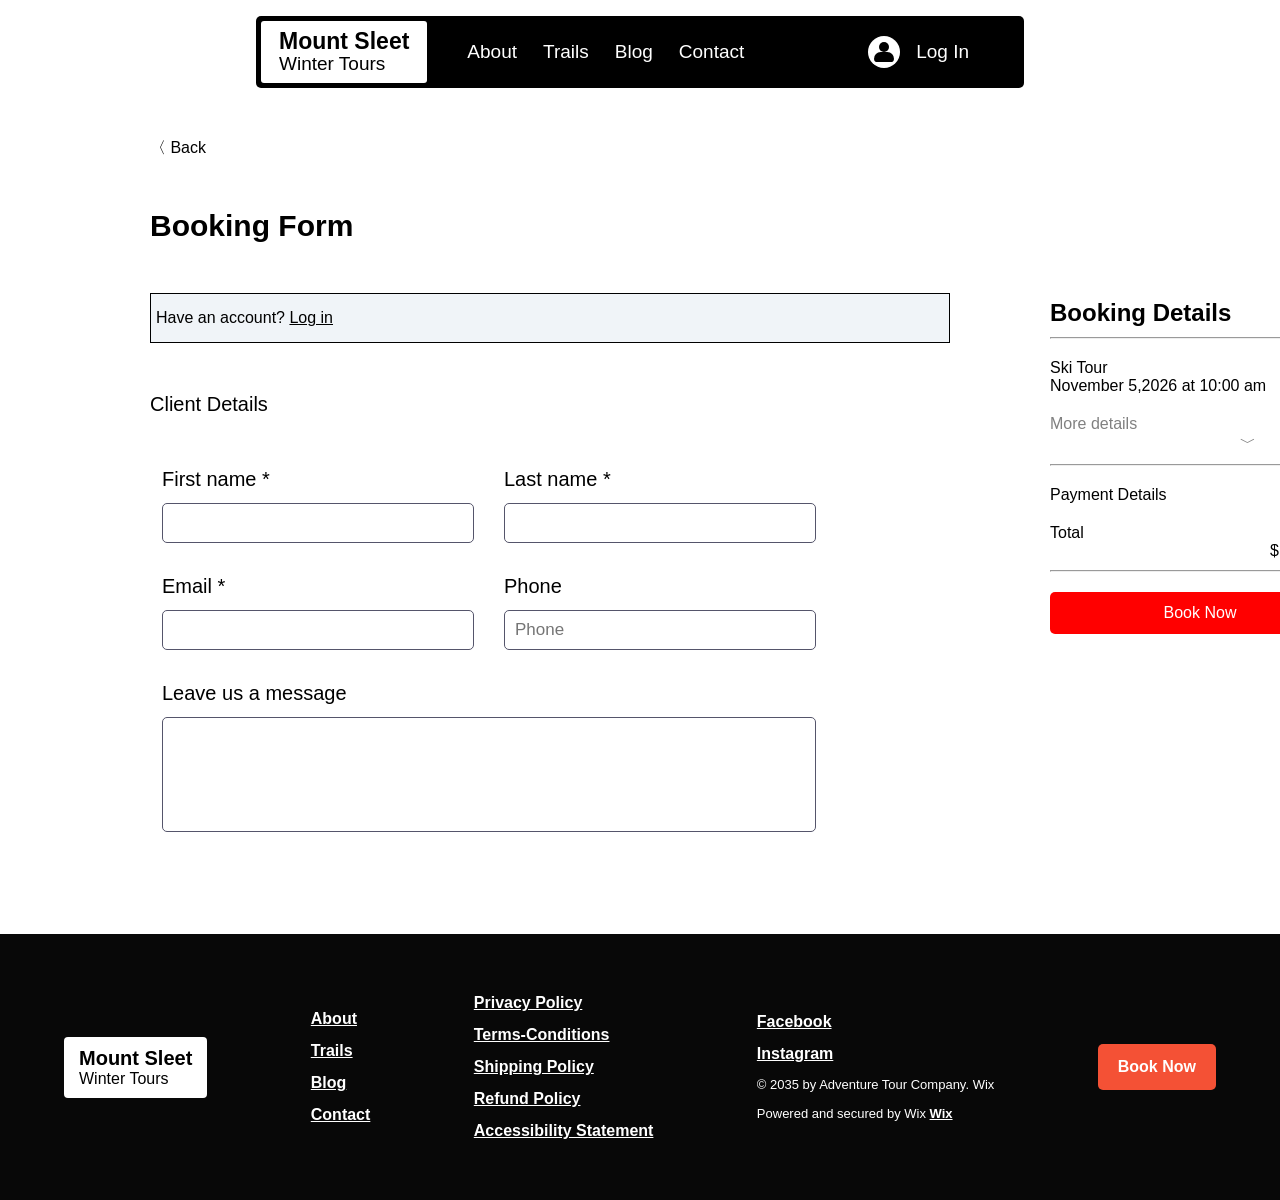
<file: pages/booking.html>
<!DOCTYPE html>
<html lang="en">
<head>
    <meta charset="UTF-8">
    <meta name="viewport" content="width=device-width, initial-scale=1.0">
    <title>Document</title>
    <link rel="stylesheet" href="booking.css">
</head>
<body>

     <header>
        <div class="logo">
            <a class="a1" href="../index.html">Mount Sleet</a><br>
            <a class="a2" href="../index.html">Winter Tours</a>
        </div>

        <nav>
            <a href="../pages/about.html">About</a>
            <a href="../pages/trails.html">Trails</a>
            <a href="../pages/blog.html">Blog</a>
            <a href="../pages/contact.html">Contact</a>
        </nav>

        <div class="login">
            <div class="user-icon">
                <div class="user-head"></div>
                <div class="user-body"></div>
            </div>
            <a href="./pages/login.html">Log In</a>
        </div>
    </header>
     <main>

        <a href="../pages/kalendari.html" class="back">〈 Back</a>

        <div class="h2">
            <h2>Booking Form</h2>
        </div>
        <div class="div1">
            <p>Have an account? <a href="../pages/login.html">Log in</a></p>
        </div>
        <div class="div2">
            <p>Client Details</p>
        </div>


        
<form>
    <div class="name-box">

        <div class="input-box">
            <label>First name *</label>
            <input type="text" required>
        </div>

        <div class="input-box">
            <label>Last name *</label>
            <input type="text" required>
        </div>

    </div>

    <div class="name-box">

        <div class="input-box">
            <label>Email *</label>
            <input type="email" required>
        </div>

        <div class="input-box">
            <label>Phone</label>
            <input type="tel" placeholder="Phone">
        </div>

    </div>

    <div class="input-box message-box">
        <label>Leave us a message</label>
        <textarea></textarea>
    </div>


</form>
<div class="last-div">
<div class="div4">
    <h2>Booking Details</h2>
</div>
<hr>
<div class="div5">
    <p>Ski Tour</p>
    <p>November 5,2026 at 10:00 am</p>
</div>
<div class="div6">
      <p class="more">More details <span class="span2">﹀</span></p>
</div>
<hr>
<div class="div7">
    <p>Payment Details</p>
    <p class="p1">Total <span class="span1">$120</span></p>
</div>
<hr>
<div class="button">
   <a href=""><button >Book Now</button></a>
</div>
</div>
     </main>


 <footer class="footer">
    <div class="footer-logo">
        <a href="#">
            <h2>Mount Sleet</h2>
            <span>Winter Tours</span>
        </a>
    </div>

    <div class="footer-nav">
        <a href="../pages/about.html">About</a>
        <a href="./trails.html">Trails</a>
        <a href="./blog.html">Blog</a>
        <a href="./contact.html">Contact</a>
    </div>

   <div class="footer-links">
        <a href="../pages/privacy.html">Privacy Policy</a>
        <a href="../pages/terms.html">Terms-Conditions</a>
        <a href="../pages/shipping.html">Shipping Policy</a>
        <a href="../pages/refund.html">Refund Policy</a>
        <a href="#accessibility">Accessibility Statement</a>
    </div>

    <div class="footer-social">
        <a href="https://www.facebook.com/">Facebook</a>
        <a href="https://www.instagram.com/">Instagram</a>
        <p>© 2035 by Adventure Tour Company.  Wix</p>
        <p> Powered and secured by Wix <a href="https://www.wix.com/">Wix</a></p>
    </div>

    <div class="footer-button">
        <a href="./trails.html">Book Now</a>
    </div>
</footer>
    
    
</body>
</html>
</file>
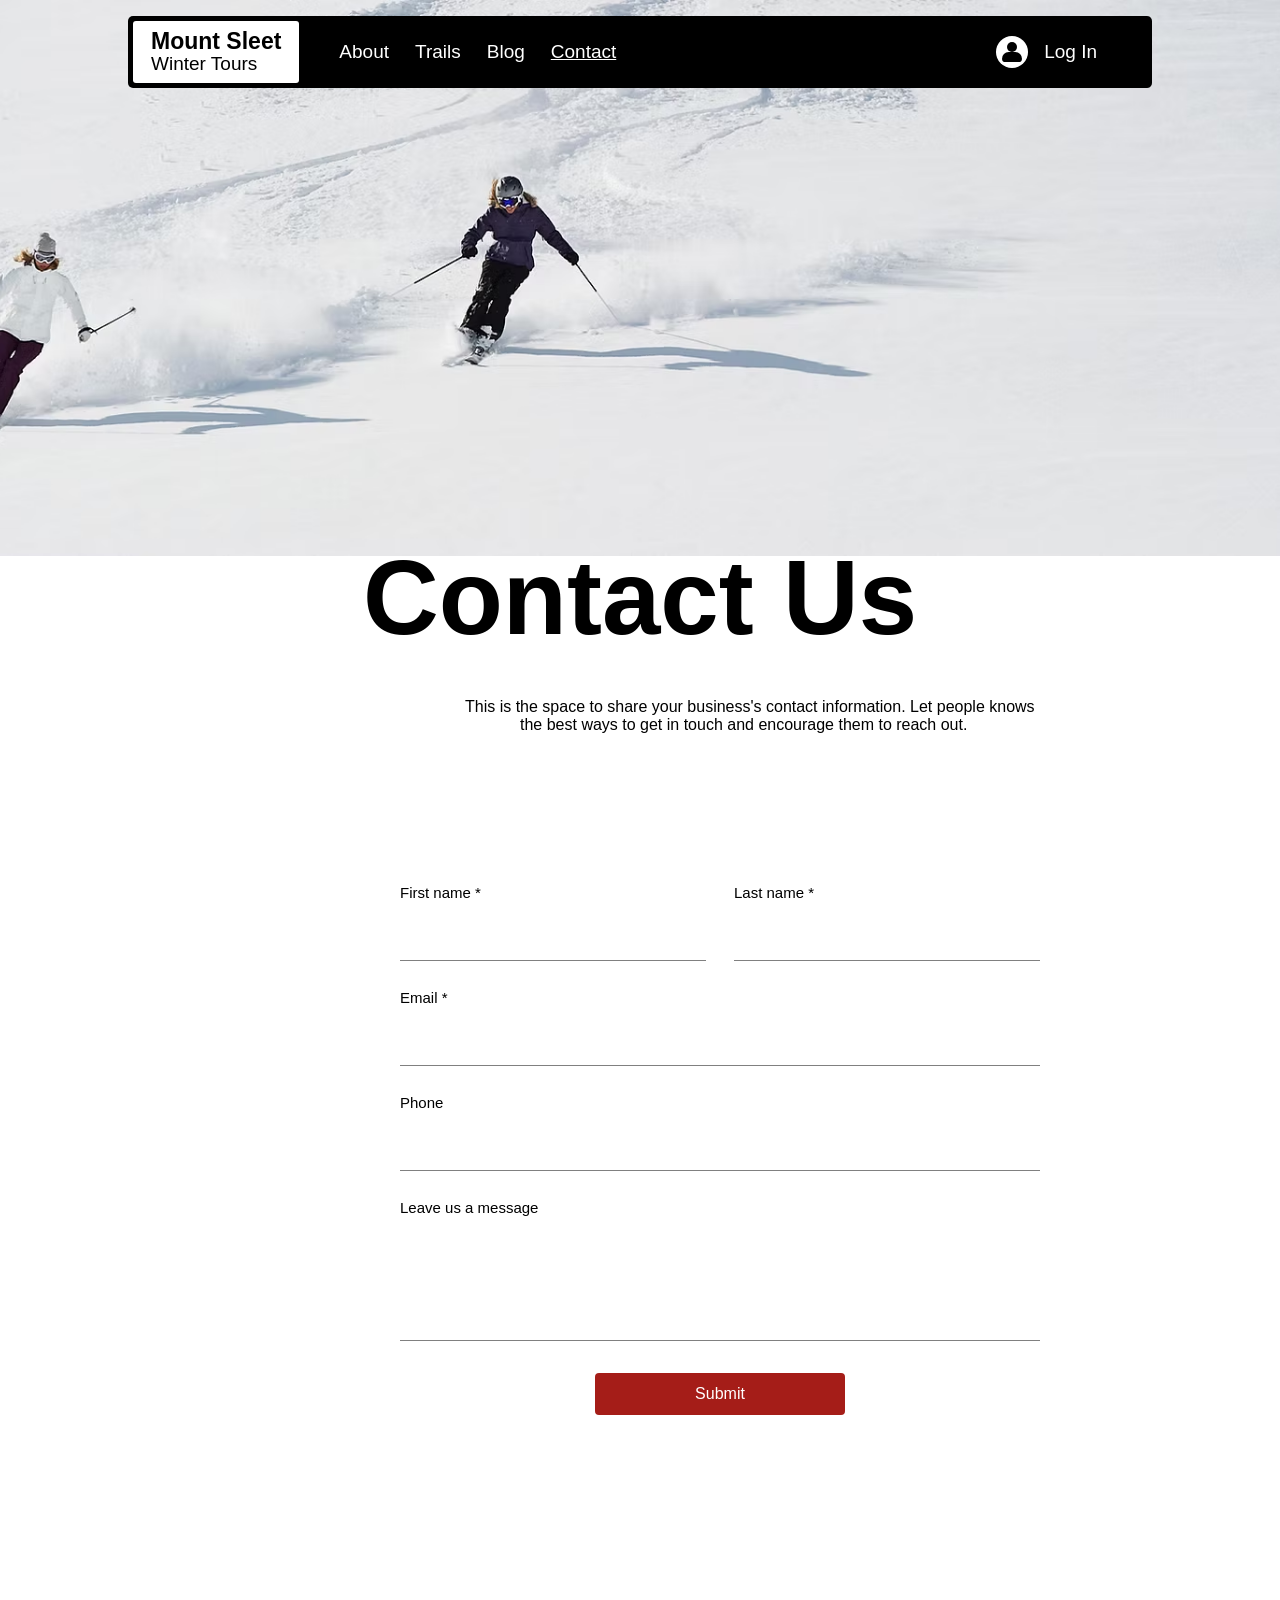
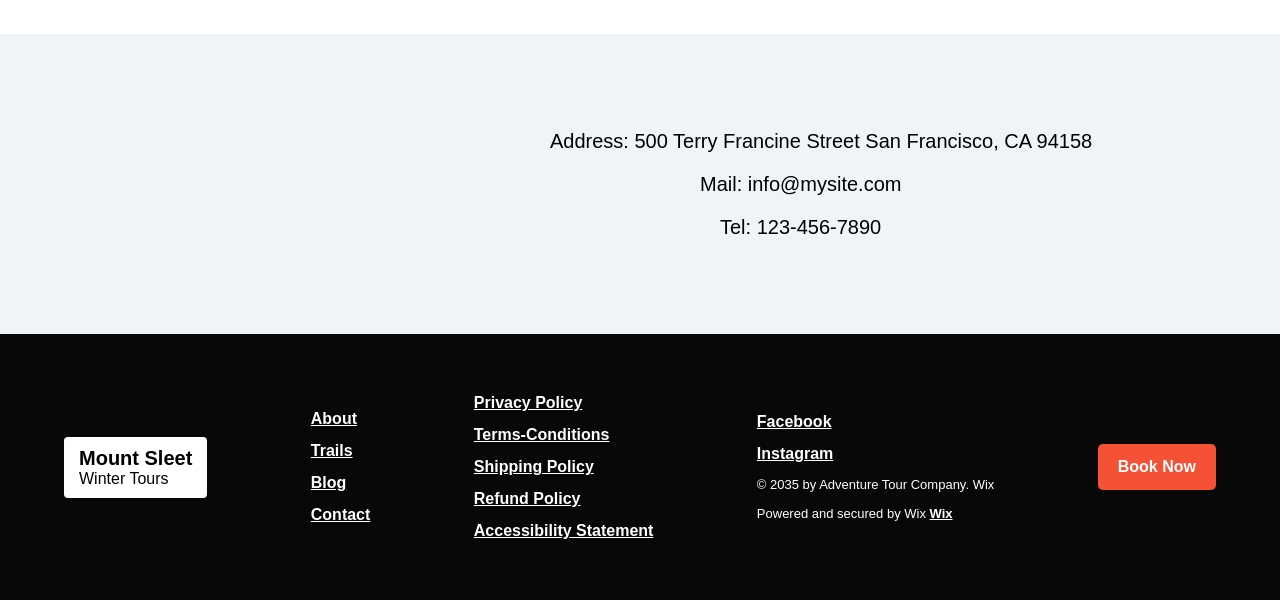
<file: pages/contact.html>
<!DOCTYPE html>
<html lang="en">
<head>
    <meta charset="UTF-8">
   <meta name="viewport" content="width=device-width, initial-scale=1.0">
    <title>Document</title>
    <link rel="stylesheet" href="contact.css">
</head>
<body>
     <header>
        <div class="logo">
            <a class="a1" href="../index.html">Mount Sleet</a><br>
            <a class="a2" href="../index.html">Winter Tours</a>
        </div>

        <nav id="menu">
            <a href="../pages/about.html">About</a>
            <a href="./pages/trails.html">Trails</a>
            <a href="../pages/blog.html">Blog</a>
            <a class="contact" href="../contact.html">Contact</a>
        </nav>

        <div class="login">
            <div class="user-icon">
                <div class="user-head"></div>
                <div class="user-body"></div>
            </div>
            <a href="../pages/login.html">Log In</a>
        </div>
         <button class="burger" onclick="openMenu()">☰</button>
    </header>
    <div class="div1">
        <h2>Contact Us</h2>
    </div>
        <div class="div2">
        <p>This is the space to share your business's contact information. Let people knows <span class="span1">the best ways to get in touch and encourage them to reach out.</span> </p>
        </div>
        <form>

        <div class="name-box">

            <div class="input-box">
                <label>First name *</label>
                <input type="text" required>
            </div>

            <div class="input-box">
                <label>Last name *</label>
                <input type="text" required>
            </div>

        </div>

        <div class="input-box">
            <label>Email *</label>
            <input type="email" required>
        </div>

        <div class="input-box">
            <label>Phone</label>
            <input type="tel">
        </div>

        <div class="input-box message-box">
            <label>Leave us a message</label>
            <textarea></textarea>
        </div>

        <button class="submit">Submit</button>

    </form>

       <div class="div5">
        <p class="adress">Address: 500 Terry Francine Street San Francisco, CA 94158</p>
        <p class="mail">Mail: info@mysite.com</p>
        <p class="tel">Tel: 123-456-7890</p>
       </div>
    <footer class="footer">
    <div class="footer-logo">
        <a href="#">
            <h2>Mount Sleet</h2>
            <span>Winter Tours</span>
        </a>
    </div>

    <div class="footer-nav">
        <a href="../pages/about.html">About</a>
        <a href="./trails.html">Trails</a>
        <a href="./blog.html">Blog</a>
        <a href="./contact.html">Contact</a>
    </div>

     <div class="footer-links">
        <a href="../pages/privacy.html">Privacy Policy</a>
        <a href="../pages/terms.html">Terms-Conditions</a>
        <a href="../pages/shipping.html">Shipping Policy</a>
        <a href="../pages/refund.html">Refund Policy</a>
        <a href="#accessibility">Accessibility Statement</a>
    </div>

    <div class="footer-social">
        <a href="https://www.facebook.com/">Facebook</a>
        <a href="https://www.instagram.com/">Instagram</a>
        <p>© 2035 by Adventure Tour Company.  Wix</p>
        <p> Powered and secured by Wix <a href="https://www.wix.com/">Wix</a></p>
    </div>

    <div class="footer-button">
        <a href="#booking">Book Now</a>
    </div>
</footer>
     <script>
    function openMenu() {
        document.getElementById("menu").classList.toggle("show");
    }
</script>
    
</body>
</html>
</file>
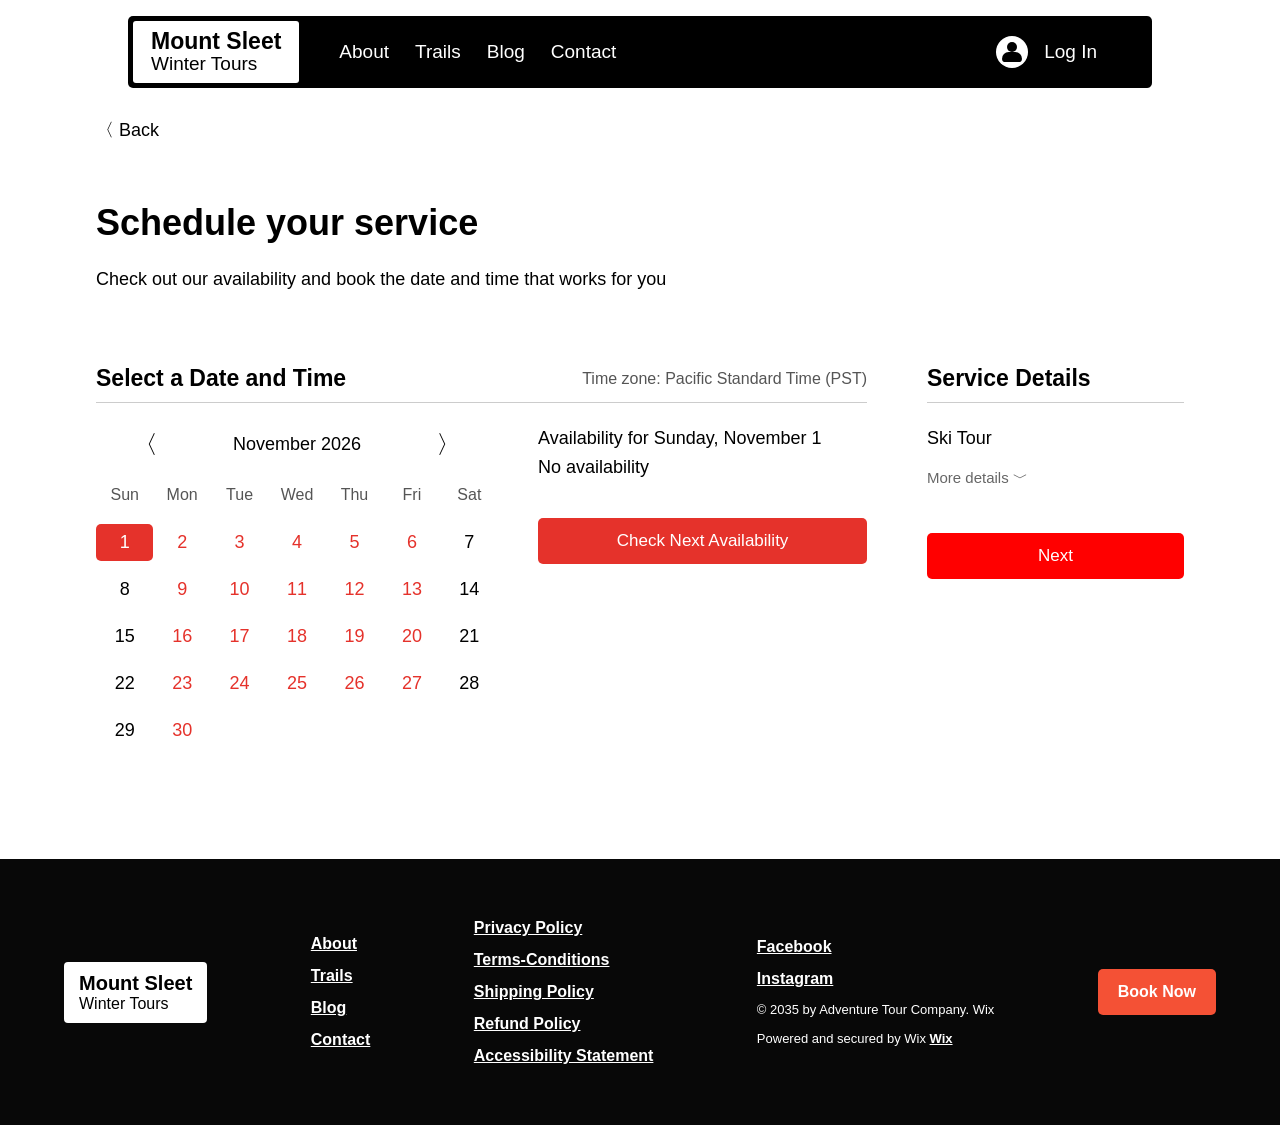
<file: pages/kalendari.html>
<!DOCTYPE html>
<html lang="en">
<head>
    <meta charset="UTF-8">
    <meta name="viewport" content="width=device-width, initial-scale=1.0">
    <title>Mount Sleet - Booking</title>
    <link rel="stylesheet" href="kalendari.css">
    
</head>
<body>

   <header>
        <div class="logo">
            <a class="a1" href="../index.html">Mount Sleet</a><br>
            <a class="a2" href="../index.html">Winter Tours</a>
        </div>

        <nav>
            <a href="../pages/about.html">About</a>
            <a href="../pages/trails.html">Trails</a>
            <a href="../pages/blog.html">Blog</a>
            <a href="../pages/contact.html">Contact</a>
        </nav>

        <div class="login">
            <div class="user-icon">
                <div class="user-head"></div>
                <div class="user-body"></div>
            </div>
            <a href="../pages/login.html">Log In</a>
        </div>
    </header>

    <main>

        <a href="../pages/trails.html" class="back">〈 Back</a>

        <div class="heading">
            <h1>Schedule your service</h1>
            <p>Check out our availability and book the date and time that works for you</p>
        </div>

        <div class="booking">

            <section class="calendar">

                <div class="calendar-header">
                    <h2>Select a Date and Time</h2>
                    <p>Time zone: Pacific Standard Time (PST)</p>
                </div>

                <div class="calendar-content">

                    <div class="dates">

                        <div class="month">
                            <span>〈</span>
                            <h3>November 2026</h3>
                            <span>〉</span>
                        </div>

                        <div class="days">
                            <p>Sun</p>
                            <p>Mon</p>
                            <p>Tue</p>
                            <p>Wed</p>
                            <p>Thu</p>
                            <p>Fri</p>
                            <p>Sat</p>
                        </div>
                        <div class="numbers">
                            <p class="active">1</p>
                            <p class="available">2</p>
                            <p class="available">3</p>
                            <p class="available">4</p>
                            <p class="available">5</p>
                            <p class="available">6</p>
                            <p>7</p>
                            <p>8</p>
                            <p class="available">9</p>
                            <p class="available">10</p>
                            <p class="available">11</p>
                            <p class="available">12</p>
                            <p class="available">13</p>
                            <p>14</p>
                            <p>15</p>
                            <p class="available">16</p>
                            <p class="available">17</p>
                            <p class="available">18</p>
                            <p class="available">19</p>
                            <p class="available">20</p>
                            <p>21</p>
                            <p>22</p>
                            <p class="available">23</p>
                            <p class="available">24</p>
                            <p class="available">25</p>
                            <p class="available">26</p>
                            <p class="available">27</p>
                            <p>28</p>
                            <p>29</p>
                            <p class="available">30</p>
                        </div>
                    </div>
                    <div class="availability">
                        <h3>Availability for Sunday, November 1</h3>
                        <p>No availability</p>
                        <button>Check Next Availability</button>
                    </div>

                </div>

            </section>

            <section class="details">

                <h2>Service Details</h2>

                <div class="service">
                    <p>Ski Tour</p>
                    <p class="more">More details ﹀</p>
                </div>

                 <a href="../pages/booking.html"><button class="next" >Next</button></a>

            </section>

        </div>

    </main>
     <footer class="footer">
    <div class="footer-logo">
        <a href="#">
            <h2>Mount Sleet</h2>
            <span>Winter Tours</span>
        </a>
    </div>

    <div class="footer-nav">
        <a href="../pages/about.html">About</a>
        <a href="../pages/trails.html">Trails</a>
        <a href="../pages/blog.html">Blog</a>
        <a href="../pages/contact.html">Contact</a>
    </div>

    <div class="footer-links">
        <a href="../pages/privacy.html">Privacy Policy</a>
        <a href="../pages/terms.html">Terms-Conditions</a>
        <a href="../pages/shipping.html">Shipping Policy</a>
        <a href="../pages/refund.html">Refund Policy</a>
        <a href="#accessibility">Accessibility Statement</a>
    </div>

    <div class="footer-social">
        <a href="https://www.facebook.com/">Facebook</a>
        <a href="https://www.instagram.com/">Instagram</a>
        <p>© 2035 by Adventure Tour Company.  Wix</p>
        <p> Powered and secured by Wix <a href="https://www.wix.com/">Wix</a></p>
    </div>

    <div class="footer-button">
        <a href="#booking">Book Now</a>
    </div>
</footer>
    

</body>
</html>
</file>
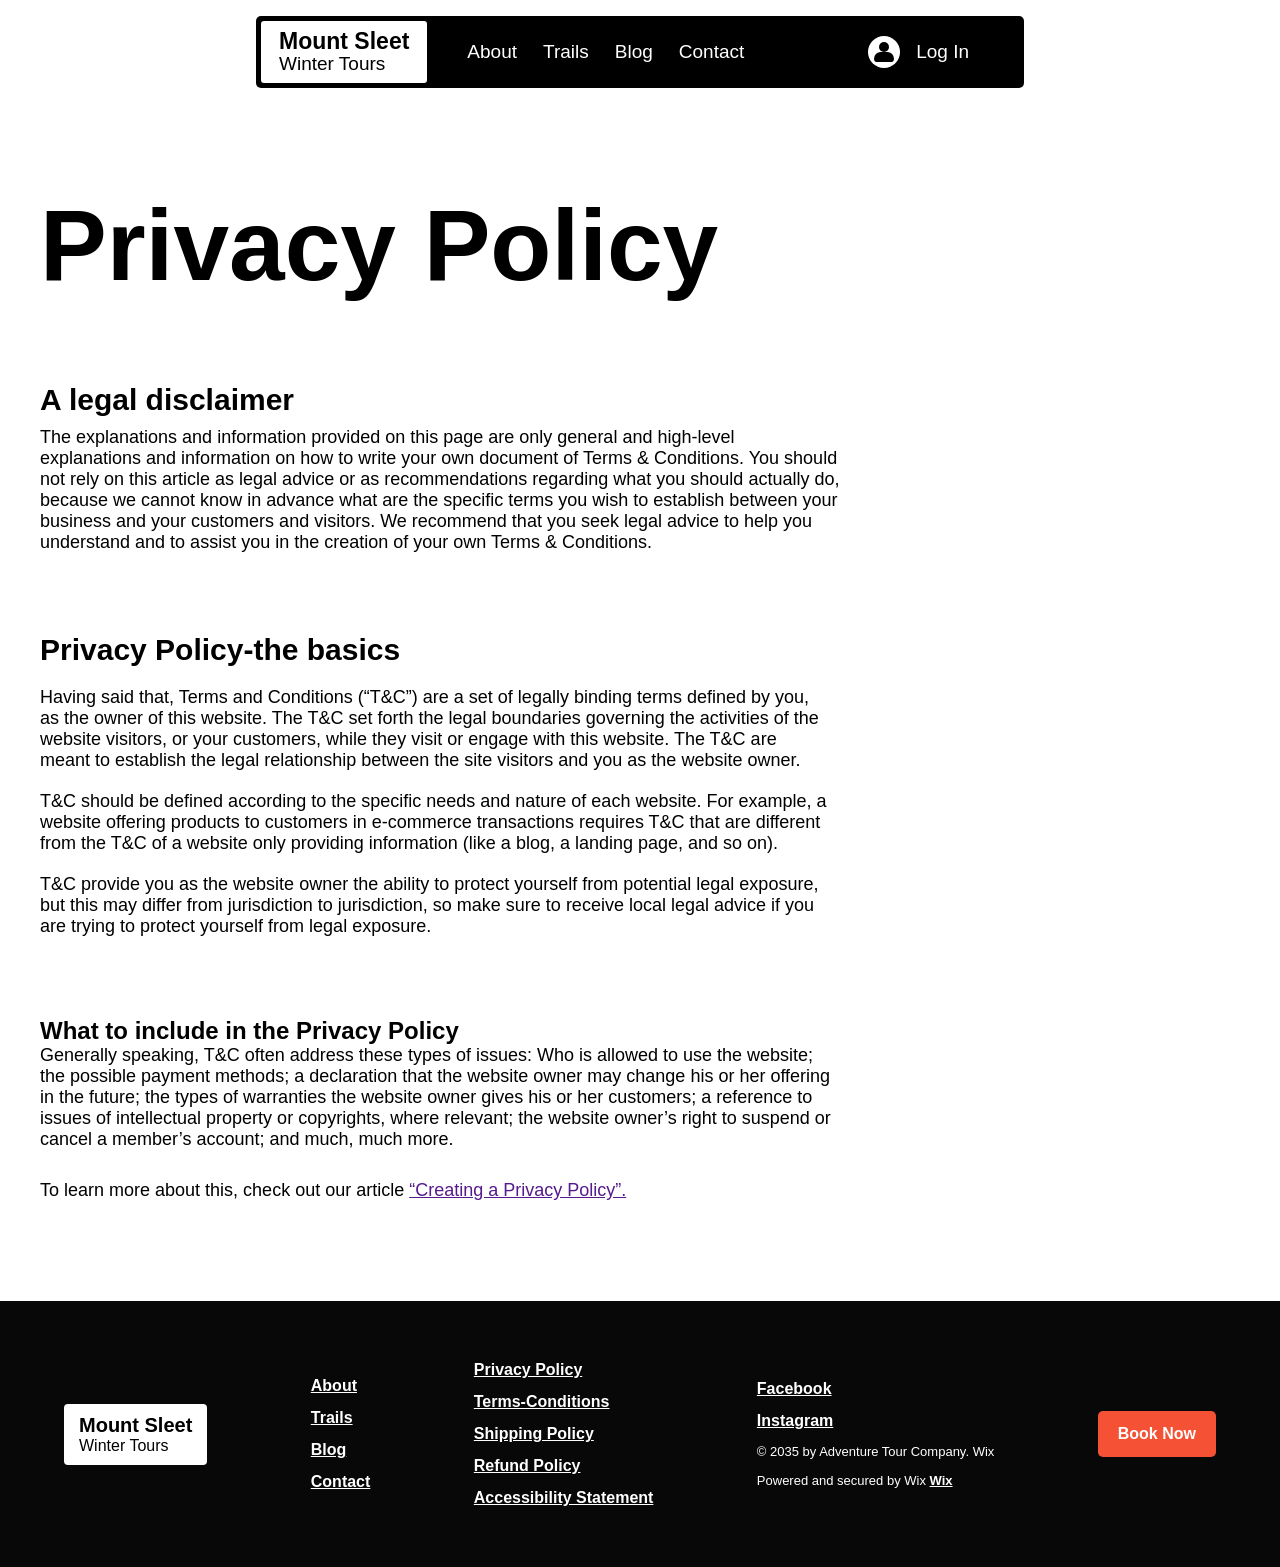
<file: pages/privacy.html>
<!DOCTYPE html>
<html lang="en">
<head>
    <meta charset="UTF-8">
    <meta name="viewport" content="width=device-width, initial-scale=1.0">
    <title>Document</title>
    <link rel="stylesheet" href="privacy.css">
</head>
<body>
    <header>
        <div class="logo">
            <a class="a1" href="../index.html">Mount Sleet</a><br>
            <a class="a2" href="../index.html">Winter Tours</a>
        </div>

        <nav>
            <a href="../pages/about.html">About</a>
            <a href="../pages/trails.html">Trails</a>
            <a href="../pages/blog.html">Blog</a>
            <a href="../pages/contact.html">Contact</a>
        </nav>

        <div class="login">
            <div class="user-icon">
                <div class="user-head"></div>
                <div class="user-body"></div>
            </div>
            <a href="./pages/login.html">Log In</a>
        </div>
    </header>
     <main>
        <div class="main-div">
        <div class="div1">
            <h2>Privacy Policy</h2>
        </div>
        <div class="div2">
            <h2>A legal disclaimer</h2>
            <p class="p1">The explanations and information provided on this page are only general and high-level explanations and information on how to write your own document of Terms & Conditions. You should not rely on this article as legal advice or as recommendations regarding what you should actually do, because we cannot know in advance what are the specific terms you wish to establish between your business and your customers and visitors. We recommend that you seek legal advice to help you understand and to assist you in the creation of your own Terms & Conditions.</p>
        </div>
        <div class="div3">
            <h2>Privacy Policy-the basics</h2>
            <p class="p2">Having said that, Terms and Conditions (“T&C”) are a set of legally binding terms defined by you, as the owner of this website. The T&C set forth the legal boundaries governing the activities of the website visitors, or your customers, while they visit or engage with this website. The T&C are meant to establish the legal relationship between the site visitors and you as the website owner. </p>
             <p class="p3">T&C should be defined according to the specific needs and nature of each website. For example, a website offering products to customers in e-commerce transactions requires T&C that are different from the T&C of a website only providing information (like a blog, a landing page, and so on).     </p>
             <p class="p4">T&C provide you as the website owner the ability to protect yourself from potential legal exposure, but this may differ from jurisdiction to jurisdiction, so make sure to receive local legal advice if you are trying to protect yourself from legal exposure.</p>
        </div>
        <div class="div4">
            <h2>What to include in the Privacy Policy</h2>
            <p class="p5">Generally speaking, T&C often address these types of issues: Who is allowed to use the website; the possible payment methods; a declaration that the website owner may change his or her offering in the future; the types of warranties the website owner gives his or her customers; a reference to issues of intellectual property or copyrights, where relevant; the website owner’s right to suspend or cancel a member’s account; and much, much more. </p>
             <p class="p6">To learn more about this, check out our article <span class="span1"><a href=""> “Creating a Privacy Policy”.</a></span></p>
        </div>
        </div>
        <footer class="footer">
    <div class="footer-logo">
        <a href="#">
            <h2>Mount Sleet</h2>
            <span>Winter Tours</span>
        </a>
    </div>

    <div class="footer-nav">
        <a href="../pages/about.html">About</a>
        <a href="./trails.html">Trails</a>
        <a href="./blog.html">Blog</a>
        <a href="./contact.html">Contact</a>
    </div>

   <div class="footer-links">
        <a href="../pages/privacy.html">Privacy Policy</a>
        <a href="../pages/terms.html">Terms-Conditions</a>
        <a href="../pages/shipping.html">Shipping Policy</a>
        <a href="../pages/refund.html">Refund Policy</a>
        <a href="#accessibility">Accessibility Statement</a>
    </div>

    <div class="footer-social">
        <a href="https://www.facebook.com/">Facebook</a>
        <a href="https://www.instagram.com/">Instagram</a>
        <p>© 2035 by Adventure Tour Company.  Wix</p>
        <p> Powered and secured by Wix <a href="https://www.wix.com/">Wix</a></p>
    </div>

    <div class="footer-button">
        <a href="./trails.html">Book Now</a>
    </div>
</footer>
    

</body>
</html>
</file>
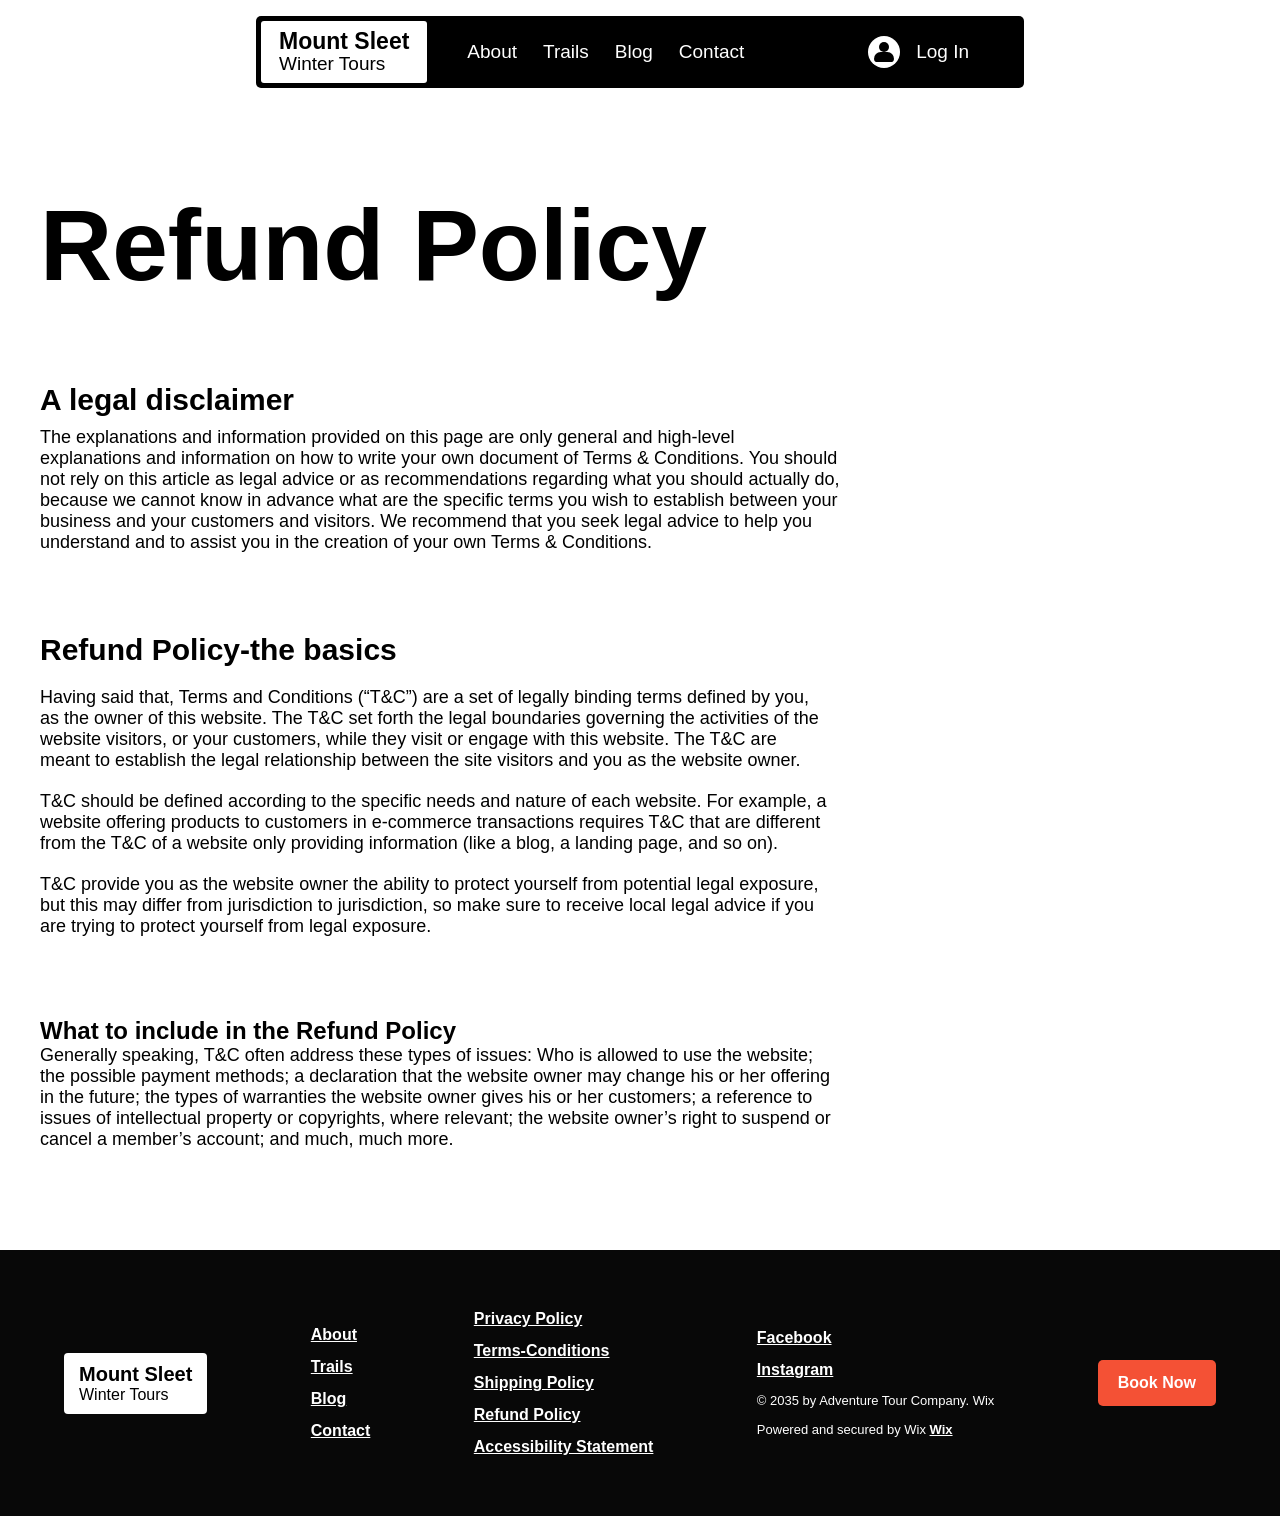
<file: pages/refund.html>
<!DOCTYPE html>
<html lang="en">
<head>
    <meta charset="UTF-8">
    <meta name="viewport" content="width=device-width, initial-scale=1.0">
    <title>Document</title>
    <link rel="stylesheet" href="terms.css">
</head>
<body>
    <header>
        <div class="logo">
            <a class="a1" href="../index.html">Mount Sleet</a><br>
            <a class="a2" href="../index.html">Winter Tours</a>
        </div>

        <nav>
            <a href="../pages/about.html">About</a>
            <a href="../pages/trails.html">Trails</a>
            <a href="../pages/blog.html">Blog</a>
            <a href="../pages/contact.html">Contact</a>
        </nav>

        <div class="login">
            <div class="user-icon">
                <div class="user-head"></div>
                <div class="user-body"></div>
            </div>
            <a href="./pages/login.html">Log In</a>
        </div>
    </header>
     <main>
        <div class="main-div">
        <div class="div1">
            <h2>Refund Policy</h2>
        </div>
        <div class="div2">
            <h2>A legal disclaimer</h2>
            <p class="p1">The explanations and information provided on this page are only general and high-level explanations and information on how to write your own document of Terms & Conditions. You should not rely on this article as legal advice or as recommendations regarding what you should actually do, because we cannot know in advance what are the specific terms you wish to establish between your business and your customers and visitors. We recommend that you seek legal advice to help you understand and to assist you in the creation of your own Terms & Conditions.</p>
        </div>
        <div class="div3">
            <h2>Refund Policy-the basics</h2>
            <p class="p2">Having said that, Terms and Conditions (“T&C”) are a set of legally binding terms defined by you, as the owner of this website. The T&C set forth the legal boundaries governing the activities of the website visitors, or your customers, while they visit or engage with this website. The T&C are meant to establish the legal relationship between the site visitors and you as the website owner. </p>
             <p class="p3">T&C should be defined according to the specific needs and nature of each website. For example, a website offering products to customers in e-commerce transactions requires T&C that are different from the T&C of a website only providing information (like a blog, a landing page, and so on).     </p>
             <p class="p4">T&C provide you as the website owner the ability to protect yourself from potential legal exposure, but this may differ from jurisdiction to jurisdiction, so make sure to receive local legal advice if you are trying to protect yourself from legal exposure.</p>
        </div>
        <div class="div4">
            <h2>What to include in the Refund Policy</h2>
            <p class="p5">Generally speaking, T&C often address these types of issues: Who is allowed to use the website; the possible payment methods; a declaration that the website owner may change his or her offering in the future; the types of warranties the website owner gives his or her customers; a reference to issues of intellectual property or copyrights, where relevant; the website owner’s right to suspend or cancel a member’s account; and much, much more. </p>
            
        </div>
        </div>
        <footer class="footer">
    <div class="footer-logo">
        <a href="#">
            <h2>Mount Sleet</h2>
            <span>Winter Tours</span>
        </a>
    </div>

    <div class="footer-nav">
        <a href="../pages/about.html">About</a>
        <a href="./trails.html">Trails</a>
        <a href="./blog.html">Blog</a>
        <a href="./contact.html">Contact</a>
    </div>
 <div class="footer-links">
        <a href="../pages/privacy.html">Privacy Policy</a>
        <a href="../pages/terms.html">Terms-Conditions</a>
        <a href="../pages/shipping.html">Shipping Policy</a>
        <a href="../pages/refund.html">Refund Policy</a>
        <a href="#accessibility">Accessibility Statement</a>
    </div>

    <div class="footer-social">
        <a href="https://www.facebook.com/">Facebook</a>
        <a href="https://www.instagram.com/">Instagram</a>
        <p>© 2035 by Adventure Tour Company.  Wix</p>
        <p> Powered and secured by Wix <a href="https://www.wix.com/">Wix</a></p>
    </div>

    <div class="footer-button">
        <a href="./trails.html">Book Now</a>
    </div>
</footer>
    

</body>
</html>
</file>
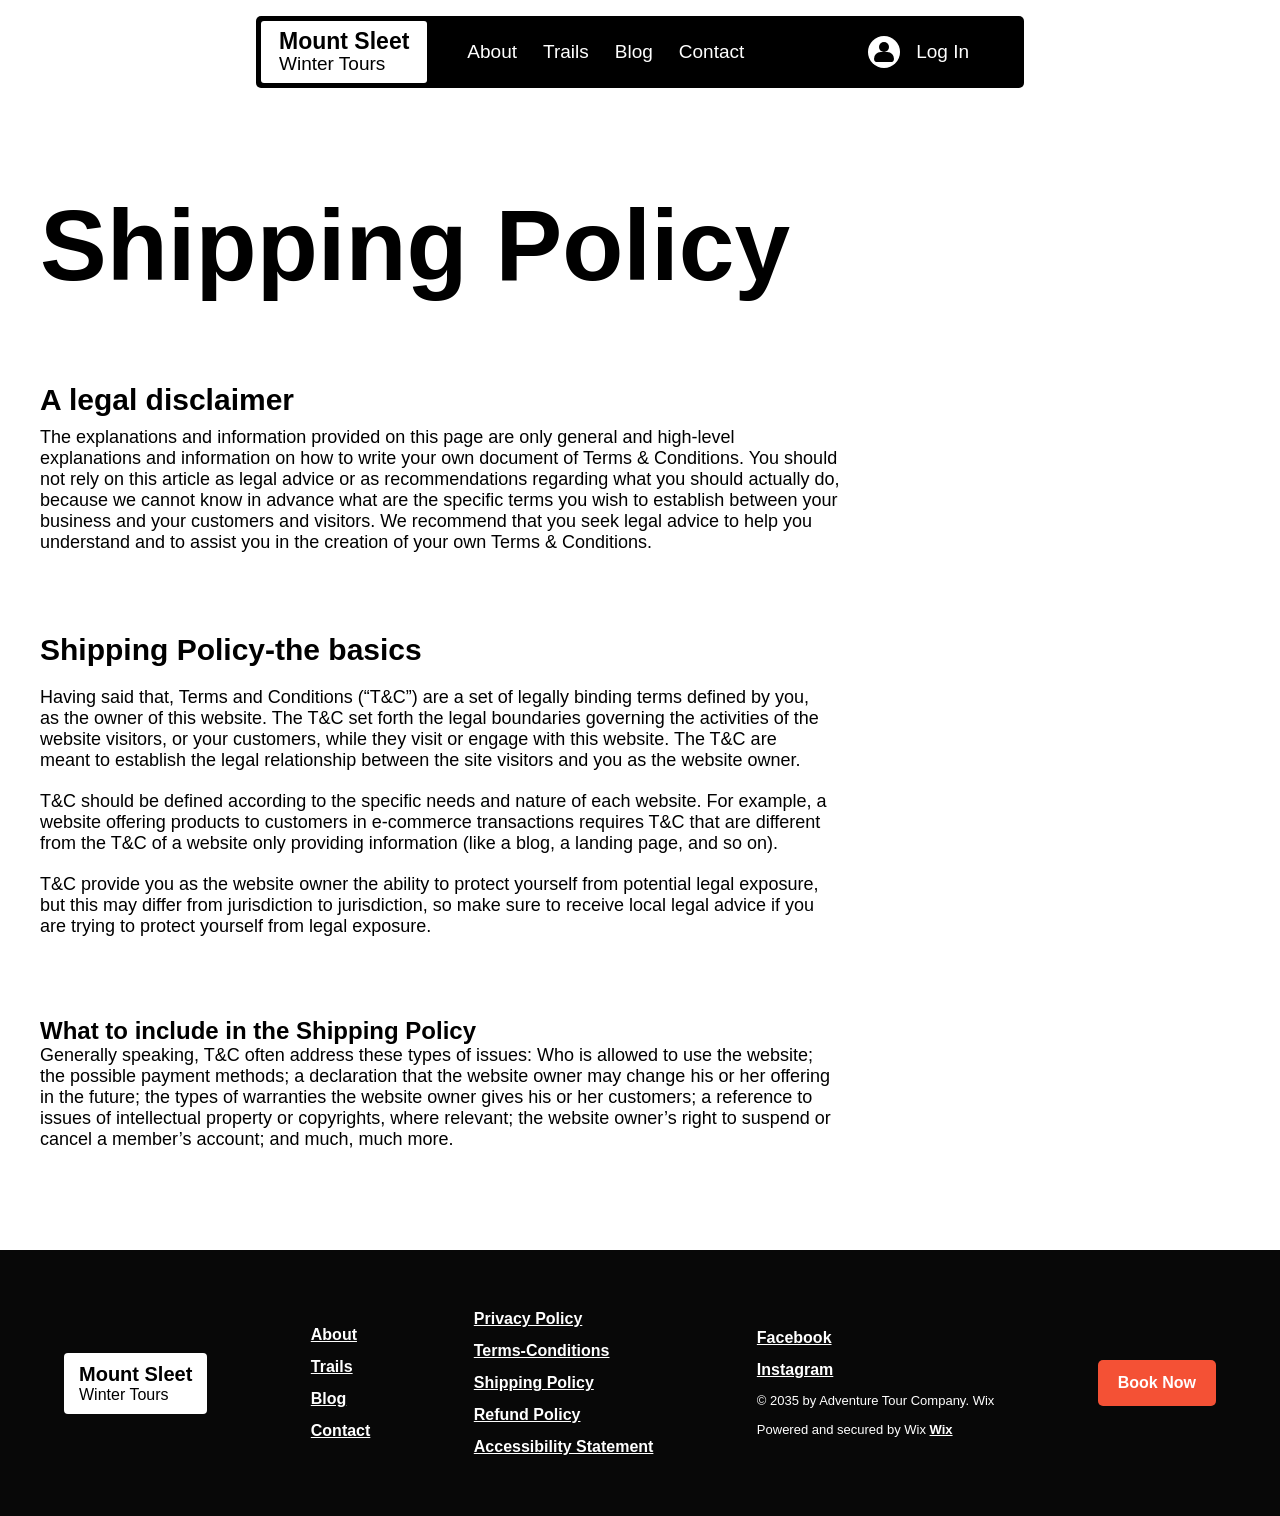
<file: pages/shipping.html>
<!DOCTYPE html>
<html lang="en">
<head>
    <meta charset="UTF-8">
    <meta name="viewport" content="width=device-width, initial-scale=1.0">
    <title>Document</title>
    <link rel="stylesheet" href="terms.css">
</head>
<body>
    <header>
        <div class="logo">
            <a class="a1" href="../index.html">Mount Sleet</a><br>
            <a class="a2" href="../index.html">Winter Tours</a>
        </div>

        <nav>
            <a href="../pages/about.html">About</a>
            <a href="../pages/trails.html">Trails</a>
            <a href="../pages/blog.html">Blog</a>
            <a href="../pages/contact.html">Contact</a>
        </nav>

        <div class="login">
            <div class="user-icon">
                <div class="user-head"></div>
                <div class="user-body"></div>
            </div>
            <a href="./pages/login.html">Log In</a>
        </div>
    </header>
     <main>
        <div class="main-div">
        <div class="div1">
            <h2>Shipping Policy</h2>
        </div>
        <div class="div2">
            <h2>A legal disclaimer</h2>
            <p class="p1">The explanations and information provided on this page are only general and high-level explanations and information on how to write your own document of Terms & Conditions. You should not rely on this article as legal advice or as recommendations regarding what you should actually do, because we cannot know in advance what are the specific terms you wish to establish between your business and your customers and visitors. We recommend that you seek legal advice to help you understand and to assist you in the creation of your own Terms & Conditions.</p>
        </div>
        <div class="div3">
            <h2>Shipping Policy-the basics</h2>
            <p class="p2">Having said that, Terms and Conditions (“T&C”) are a set of legally binding terms defined by you, as the owner of this website. The T&C set forth the legal boundaries governing the activities of the website visitors, or your customers, while they visit or engage with this website. The T&C are meant to establish the legal relationship between the site visitors and you as the website owner. </p>
             <p class="p3">T&C should be defined according to the specific needs and nature of each website. For example, a website offering products to customers in e-commerce transactions requires T&C that are different from the T&C of a website only providing information (like a blog, a landing page, and so on).     </p>
             <p class="p4">T&C provide you as the website owner the ability to protect yourself from potential legal exposure, but this may differ from jurisdiction to jurisdiction, so make sure to receive local legal advice if you are trying to protect yourself from legal exposure.</p>
        </div>
        <div class="div4">
            <h2>What to include in the Shipping Policy</h2>
            <p class="p5">Generally speaking, T&C often address these types of issues: Who is allowed to use the website; the possible payment methods; a declaration that the website owner may change his or her offering in the future; the types of warranties the website owner gives his or her customers; a reference to issues of intellectual property or copyrights, where relevant; the website owner’s right to suspend or cancel a member’s account; and much, much more. </p>
            
        </div>
        </div>
        <footer class="footer">
    <div class="footer-logo">
        <a href="#">
            <h2>Mount Sleet</h2>
            <span>Winter Tours</span>
        </a>
    </div>

    <div class="footer-nav">
        <a href="../pages/about.html">About</a>
        <a href="./trails.html">Trails</a>
        <a href="./blog.html">Blog</a>
        <a href="./contact.html">Contact</a>
    </div>

     <div class="footer-links">
        <a href="../pages/privacy.html">Privacy Policy</a>
        <a href="../pages/terms.html">Terms-Conditions</a>
        <a href="../pages/shipping.html">Shipping Policy</a>
        <a href="../pages/refund.html">Refund Policy</a>
        <a href="#accessibility">Accessibility Statement</a>
    </div>

    <div class="footer-social">
        <a href="https://www.facebook.com/">Facebook</a>
        <a href="https://www.instagram.com/">Instagram</a>
        <p>© 2035 by Adventure Tour Company.  Wix</p>
        <p> Powered and secured by Wix <a href="https://www.wix.com/">Wix</a></p>
    </div>

    <div class="footer-button">
        <a href="./trails.html">Book Now</a>
    </div>
</footer>
    

</body>
</html>
</file>
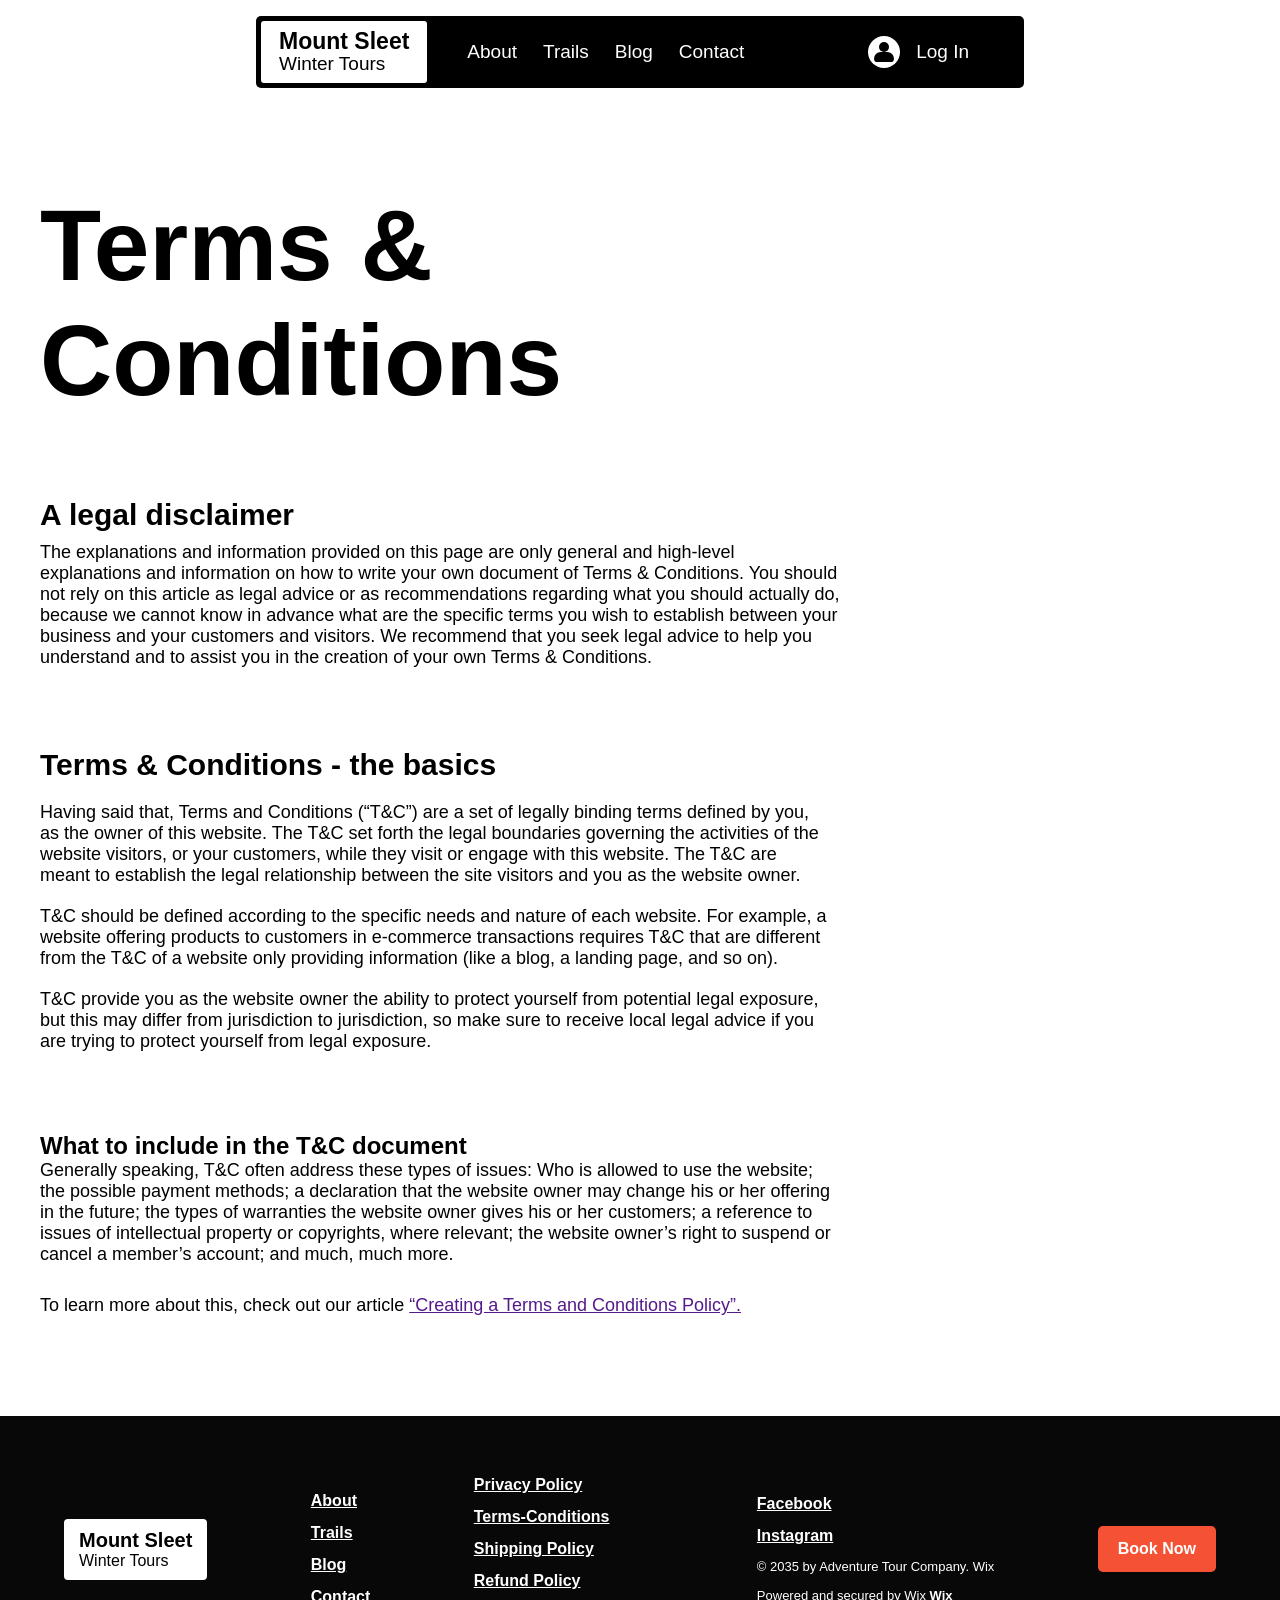
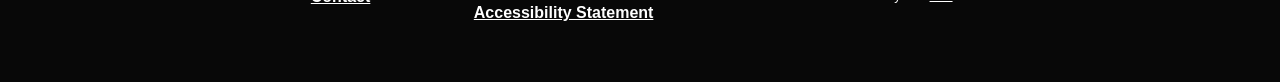
<file: pages/terms.html>
<!DOCTYPE html>
<html lang="en">
<head>
    <meta charset="UTF-8">
    <meta name="viewport" content="width=device-width, initial-scale=1.0">
    <title>Document</title>
    <link rel="stylesheet" href="terms.css">
</head>
<body>
    <header>
        <div class="logo">
            <a class="a1" href="../index.html">Mount Sleet</a><br>
            <a class="a2" href="../index.html">Winter Tours</a>
        </div>

        <nav>
            <a href="../pages/about.html">About</a>
            <a href="../pages/trails.html">Trails</a>
            <a href="../pages/blog.html">Blog</a>
            <a href="../pages/contact.html">Contact</a>
        </nav>

        <div class="login">
            <div class="user-icon">
                <div class="user-head"></div>
                <div class="user-body"></div>
            </div>
            <a href="./pages/login.html">Log In</a>
        </div>
    </header>
     <main>
        <div class="main-div">
        <div class="div1">
            <h2>Terms & <br> Conditions</h2>
        </div>
        <div class="div2">
            <h2>A legal disclaimer</h2>
            <p class="p1">The explanations and information provided on this page are only general and high-level explanations and information on how to write your own document of Terms & Conditions. You should not rely on this article as legal advice or as recommendations regarding what you should actually do, because we cannot know in advance what are the specific terms you wish to establish between your business and your customers and visitors. We recommend that you seek legal advice to help you understand and to assist you in the creation of your own Terms & Conditions.</p>
        </div>
        <div class="div3">
            <h2>Terms & Conditions - the basics</h2>
            <p class="p2">Having said that, Terms and Conditions (“T&C”) are a set of legally binding terms defined by you, as the owner of this website. The T&C set forth the legal boundaries governing the activities of the website visitors, or your customers, while they visit or engage with this website. The T&C are meant to establish the legal relationship between the site visitors and you as the website owner. </p>
             <p class="p3">T&C should be defined according to the specific needs and nature of each website. For example, a website offering products to customers in e-commerce transactions requires T&C that are different from the T&C of a website only providing information (like a blog, a landing page, and so on).     </p>
             <p class="p4">T&C provide you as the website owner the ability to protect yourself from potential legal exposure, but this may differ from jurisdiction to jurisdiction, so make sure to receive local legal advice if you are trying to protect yourself from legal exposure.</p>
        </div>
        <div class="div4">
            <h2>What to include in the T&C document</h2>
            <p class="p5">Generally speaking, T&C often address these types of issues: Who is allowed to use the website; the possible payment methods; a declaration that the website owner may change his or her offering in the future; the types of warranties the website owner gives his or her customers; a reference to issues of intellectual property or copyrights, where relevant; the website owner’s right to suspend or cancel a member’s account; and much, much more. </p>
             <p class="p6">To learn more about this, check out our article <span class="span1"><a href=""> “Creating a Terms and Conditions Policy”.</a></span></p>
        </div>
        </div>
        <footer class="footer">
    <div class="footer-logo">
        <a href="#">
            <h2>Mount Sleet</h2>
            <span>Winter Tours</span>
        </a>
    </div>

    <div class="footer-nav">
        <a href="../pages/about.html">About</a>
        <a href="./trails.html">Trails</a>
        <a href="./blog.html">Blog</a>
        <a href="./contact.html">Contact</a>
    </div>

     <div class="footer-links">
        <a href="../pages/privacy.html">Privacy Policy</a>
        <a href="../pages/terms.html">Terms-Conditions</a>
        <a href="../pages/shipping.html">Shipping Policy</a>
        <a href="../pages/refund.html">Refund Policy</a>
        <a href="#accessibility">Accessibility Statement</a>
    </div>

    <div class="footer-social">
        <a href="https://www.facebook.com/">Facebook</a>
        <a href="https://www.instagram.com/">Instagram</a>
        <p>© 2035 by Adventure Tour Company.  Wix</p>
        <p> Powered and secured by Wix <a href="https://www.wix.com/">Wix</a></p>
    </div>

    <div class="footer-button">
        <a href="./trails.html">Book Now</a>
    </div>
</footer>
    

</body>
</html>
</file>
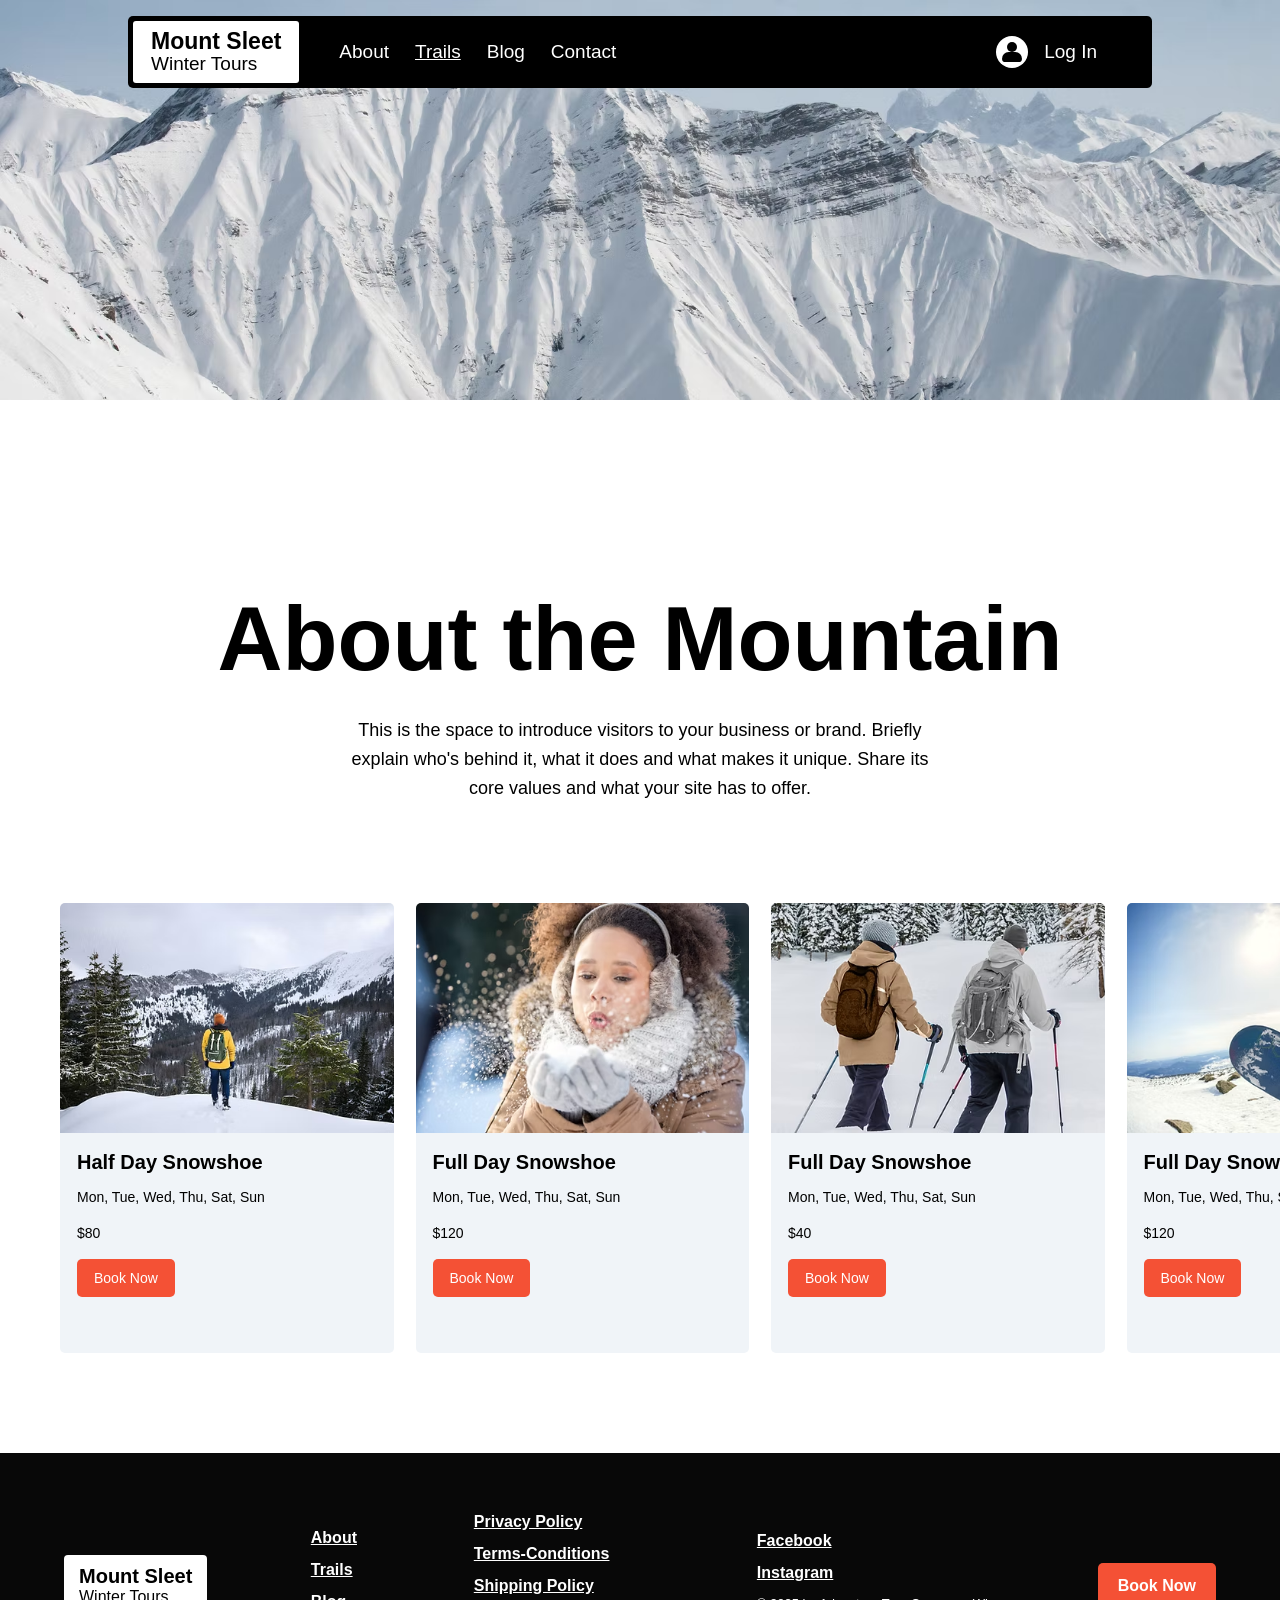
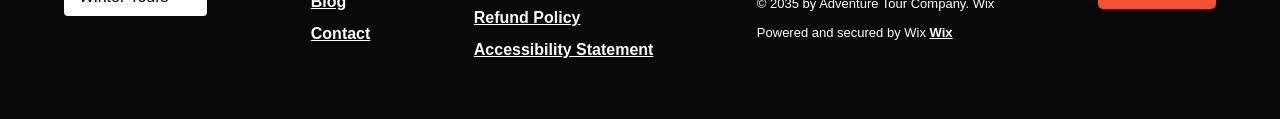
<file: pages/trails.html>
<!DOCTYPE html>
<html lang="en">
<head>
    <meta charset="UTF-8">
    <meta name="viewport" content="width=device-width, initial-scale=1.0">
    <title>Trails - Mount Sleet</title>
    <link rel="stylesheet" href="trails.css">
</head>
<body>

    <header>
        <div class="logo">
            <a class="a1" href="../index.html">Mount Sleet</a><br>
            <a class="a2" href="../index.html">Winter Tours</a>
        </div>

        <nav id="menu">
            <a href="../pages/about.html">About</a>
            <a class="trails" href="../pages/trails.html">Trails</a>
            <a href="../pages/blog.html">Blog</a>
            <a href="../pages/contact.html">Contact</a>
        </nav>

        <div class="login">
            <div class="user-icon">
                <div class="user-head"></div>
                <div class="user-body"></div>
            </div>
            <a href="../pages/login.html">Log In</a>
        </div>
        <button class="burger" onclick="openMenu()">☰</button>
    </header>

    <div class="div1">
        <h2>About the Mountain</h2>
    </div>

    <div class="div2">
        <p class="p1">
            <span class="span1">This is the space to introduce visitors to your business or brand. Briefly</span>
            <span class="span2">explain who's behind it, what it does and what makes it unique. Share its</span>
            <span class="span3">core values and what your site has to offer.</span>
        </p>
    </div>

   

    <div class="div-cards">

        <div class="trail-card">
            <div class="card1">
                <img src="../img.png/c837a6_ffd20ba04c7445aeb5cad830ac2670c2~mv2.avif" alt="Half Day Snowshoe">
            </div>

            <div class="document1">
                <a class="a1" href="#">Half Day Snowshoe</a>
                <p class="p1">Mon, Tue, Wed, Thu, Sat, Sun</p>
                <p class="p2">$80</p>
                <button class="btn1"><a class="a2" href="../pages/kalendari.html">Book Now</a></button>
            </div>
        </div>

        <div class="trail-card">
            <div class="card2">
                <img src="../img.png/11062b_f492e71a2c5f47388f19ff9000fb35af~mv2.avif" alt="Full Day Snowshoe">
            </div>

            <div class="document1">
                <a class="a3" href="#">Full Day Snowshoe</a>
                <p class="p3">Mon, Tue, Wed, Thu, Sat, Sun</p>
                <p class="p4">$120</p>
                <button class="btn2"><a class="a8" href="../pages/kalendari.html">Book Now</a></button>
            </div>
        </div>

        <div class="trail-card">
            <div class="card3">
                <img src="../img.png/c837a6_ec3b59a849f44365a09109aac0a526ef~mv2.avif" alt="Snowshoe Trail">
            </div>

            <div class="document1">
                <a class="a4" href="#">Full Day Snowshoe</a>
                <p class="p10">Mon, Tue, Wed, Thu, Sat, Sun</p>
                <p class="p6">$40</p>
                <button class="btn3"><a class="a7" href="../pages/kalendari.html">Book Now</a></button>
            </div>
        </div>

        <div class="trail-card">
            <div class="card4">
                <img src="../img.png/11062b_36a659df1b0447239331680ea8fef4e7~mv2.avif" alt="Mountain Snowshoe">
            </div>

            <div class="document1">
                <a class="a5" href="#">Full Day Snowshoe</a>
                <p class="p7">Mon, Tue, Wed, Thu, Sat, Sun</p>
                <p class="p8">$120</p>
                <button class="btn4"><a class="a6" href="../pages/kalendari.html">Book Now</a></button>
            </div>
        </div>

    </div>

  

    <footer class="footer">

        <div class="footer-logo">
            <a href="#">
                <h2>Mount Sleet</h2>
                <span>Winter Tours</span>
            </a>
        </div>

       <div class="footer-nav">
        <a href="../pages/about.html">About</a>
        <a href="./trails.html">Trails</a>
        <a href="./blog.html">Blog</a>
        <a href="./contact.html">Contact</a>
    </div>

        <div class="footer-links">
        <a href="../pages/privacy.html">Privacy Policy</a>
        <a href="../pages/terms.html">Terms-Conditions</a>
        <a href="../pages/shipping.html">Shipping Policy</a>
        <a href="../pages/refund.html">Refund Policy</a>
        <a href="#accessibility">Accessibility Statement</a>
    </div>

        <div class="footer-social">
            <a href="https://www.facebook.com/">Facebook</a>
            <a href="https://www.instagram.com/">Instagram</a>
            <p>© 2035 by Adventure Tour Company. Wix</p>
            <p>Powered and secured by Wix <a href="https://www.wix.com/">Wix</a></p>
        </div>

        <div class="footer-button">
            <a href="#booking">Book Now</a>
        </div>

    </footer>
   <script>
    function openMenu() {
        document.getElementById("menu").classList.toggle("show");
    }
</script>
</body>
</html>
</file>
<file: pages/booking.css>
* {
    margin: 0;
    padding: 0;
    box-sizing: border-box;
}

body {
    font-family: Arial, sans-serif;
    
    
}
.heder1{
    color:white ;
}

header {
    position: sticky;
    top: 5px;
    width: 60%;
    min-height: 72px;
    background-color: black;
    margin: 16px auto 0;
    padding: 5px;
    border-radius: 5px;
    display: flex;
    align-items: center;
    gap: 40px;
}
.logo  .a1 {
    font-size: 23px;
    text-decoration: none;
    color: black;
    font-weight: 700;
}

.logo .a2 {
    font-size: 19px;
    text-decoration: none;
    color: #000000;
}

.logo {
    background-color: white;
    color: black;
    padding: 8px 18px;
    border-radius: 3px;
    line-height: 1.1;
}

.logo h2 {
    font-size: 23px;
}

.logo p {
    font-size: 19px;
}

nav {
    display: flex;
    align-items: center;
    gap: 26px;
}

nav a {
    color: white;
    text-decoration: none;
    font-size: 19px;
}

.login {
    display: flex;
    align-items: center;
    gap: 16px;
    margin-left: auto;
    margin-right: 50px;
}

.login a {
    color: white;
    text-decoration: none;
    font-size: 19px;
}

.user-icon {
    width: 32px;
    height: 32px;
    background-color: white;
    border-radius: 50%;
    display: flex;
    flex-direction: column;
    align-items: center;
    justify-content: center;
}

.user-head {
    width: 10px;
    height: 10px;
    background-color: black;
    border-radius: 50%;
}

.user-body {
    width: 20px;
    height: 10px;
    background-color: black;
    border-radius: 10px 10px 5px 5px;
}
.back {
   
    color: black;
    text-decoration: none;
    
}
main {
    margin-top: 50px;
    margin-left: 150px;
}


.h2{
    margin-top: 50px;
    font-size: 20px;
    
}
.div1{
    margin-top: 50px;
    border: 1px solid black;
    padding: 15px 5px ;
    background-color: #F0F4F8;
    width: 800px;
    
}
.div1 a{
    color: black;
}
.div2{
    margin-top: 50px;
    font-size: 20px;
}



form {
    width: 60%;
    padding: 12px;
    font-family: Arial, sans-serif;
    margin-top: 40px;
    
}

.name-box {
    display: flex;
    gap: 30px;
    margin-bottom: 32px;
}

.input-box {
    width: 50%;
    display: flex;
    flex-direction: column;
    gap: 12px;
}

label {
    font-size: 20px;
}

input {
    width: 100%;
    height: 40px;
    border: 1px solid #55556b;
    border-radius: 5px;
    padding: 10px;
    font-size: 17px;
}

.message-box {
    width: 100%;
    margin-bottom: 25px;
}

textarea {
    width: 100%;
    height: 115px;
    border: 1px solid #55556b;
    border-radius: 5px;
    padding: 10px;
    resize: none;
}

button {
    padding: 12px 30px;
    background-color: black;
    color: white;
    border: none;
    border-radius: 5px;
    font-size: 16px;
    cursor: pointer;
}
.last-div{
    margin-left: 900px;
    margin-top: -570px;
}
hr{
    margin-top: 10px;
    width: 300px;
}
.div5{
    margin-top: 20px;
}
.div6{
    margin-top: 20px;
    color: gray;
}
.div7{
    margin-top: 20px;
}
.p1{
    margin-top: 20px;
}
.span2{
    margin-left: 190px;
}
.span1{
    margin-left: 220px;
}
.button{
    
    margin-top: 20px;
}
.button button{
    background-color: red;
    width: 300px;
   
}
.footer {
    width: 100%;
    background-color: #080808;
    color: white;
    padding: 60px 5%;
    display: flex;
    justify-content: space-between;
    align-items: center;
    gap: 40px;
    flex-wrap: wrap;
    margin-top: 300px;
}

.footer a {
    color: white;
    text-decoration: none;
}

.footer a:hover {
    color: #ff5733;
}

.footer-logo a {
    display: inline-block;
    background-color: white;
    color: black;
    padding: 10px 15px;
    border-radius: 4px;
}

.footer-logo h2 {
    font-size: 20px;
}

.footer-logo span {
    font-size: 16px;
}

.footer-nav,
.footer-links,
.footer-social {
    display: flex;
    flex-direction: column;
    gap: 14px;
}

.footer-nav a,
.footer-links a,
.footer-social a {
    font-weight: bold;
    text-decoration: underline;
}

.footer-social p {
    font-size: 13px;
}

.footer-button a {
    display: inline-block;
    background-color: #f45135;
    padding: 14px 20px;
    border-radius: 5px;
    font-weight: bold;
}

.footer-button a:hover {
    background-color: #d83b24;
}





@media (max-width: 1100px) {
    header {
        width: 85%;
        gap: 20px;
    }

    nav {
        gap: 15px;
    }

    nav a {
        font-size: 16px;
    }

    .login {
        margin-right: 15px;
    }

    main {
        margin-left: 7%;
        margin-right: 7%;
    }

    .div1 {
        width: 100%;
    }

    form {
        width: 60%;
    }

    .last-div {
        margin-left: 65%;
        margin-top: -570px;
        width: 33%;
    }

    hr {
        width: 100%;
    }

    .span1,
    .span2 {
        margin-left: 0;
    }
}

@media (max-width: 800px) {
    header {
        width: 94%;
        gap: 12px;
    }

    .logo .a1 {
        font-size: 20px;
    }

    .logo .a2 {
        font-size: 16px;
    }

    nav {
        gap: 10px;
    }

    nav a,
    .login a {
        font-size: 14px;
    }

    .login {
        margin-right: 10px;
        gap: 8px;
    }

    main {
        margin: 40px 5% 0;
    }

    .div1 {
        width: 100%;
    }

    form {
        width: 100%;
        padding: 12px 0;
    }

    .last-div {
        width: 100%;
        margin: 40px 0 0;
    }

    hr {
        width: 100%;
    }

    .span1,
    .span2 {
        margin-left: 0;
    }

    .footer {
        margin-top: 100px;
        justify-content: space-around;
    }
}

@media (max-width: 600px) {
    header {
        width: 94%;
        justify-content: space-between;
    }

    nav,
    .login {
        display: none;
    }

    main {
        margin: 30px 5% 0;
    }

    .h2 {
        margin-top: 30px;
        font-size: 18px;
    }

    .div1 {
        padding: 15px;
        font-size: 14px;
    }

    .div2 {
        margin-top: 30px;
        font-size: 18px;
    }

    form {
        margin-top: 25px;
    }

    .name-box {
        flex-direction: column;
        gap: 20px;
        margin-bottom: 20px;
    }

    .input-box {
        width: 100%;
    }

    label {
        font-size: 16px;
    }

    input {
        height: 42px;
        font-size: 15px;
    }

    textarea {
        height: 100px;
    }

    .last-div {
        margin-top: 35px;
        padding: 20px;
        background-color: #F0F4F8;
    }

    .div4 h2 {
        font-size: 21px;
    }

    .div5,
    .div6,
    .div7 {
        font-size: 15px;
    }

    .button button {
        width: 100%;
    }

    .footer {
        margin-top: 70px;
        flex-direction: column;
        align-items: flex-start;
        padding: 40px 8%;
        gap: 30px;
    }

    .footer-logo,
    .footer-nav,
    .footer-links,
    .footer-social,
    .footer-button {
        width: 100%;
    }
}

@media (max-width: 400px) {
    .logo .a1 {
        font-size: 19px;
    }

    .logo .a2 {
        font-size: 15px;
    }

    main {
        margin-left: 4%;
        margin-right: 4%;
    }

    .h2 {
        font-size: 16px;
    }

    .div1 {
        padding: 12px 8px;
    }

    .div2 {
        font-size: 16px;
    }

    .last-div {
        padding: 15px;
    }

    .div4 h2 {
        font-size: 19px;
    }

    .button button {
        font-size: 14px;
        padding: 12px;
    }

    .footer {
        padding: 35px 6%;
    }
}

@media (max-width: 320px) {
    main {
        margin-left: 3%;
        margin-right: 3%;
    }

    .logo .a1 {
        font-size: 17px;
    }

    .logo .a2 {
        font-size: 13px;
    }

    .h2 {
        font-size: 15px;
    }

    .div1 {
        font-size: 12px;
    }

    .div2 {
        font-size: 15px;
    }

    label {
        font-size: 14px;
    }

    input {
        font-size: 13px;
    }

    .last-div {
        padding: 12px;
    }

    .footer {
        gap: 25px;
    }
}
</file>
<file: pages/contact.css>
*{
    margin: 0;
    padding: 0;
    box-sizing: border-box;
}



body {
    font-family: Arial, sans-serif;
    background-image: url(../img.png/7050118f05f34688ad1b5b544f3e4122.avif);
    background-size: cover;
    background-position: center;
    background-repeat: no-repeat;
    height: 60vh;
}


.heder1{
    color:white ;
}

header {
    position: sticky;
    top: 5px;
    width: 80%;
    min-height: 72px;
    background-color: black;
    margin: 16px auto 0;
    padding: 5px;
    border-radius: 5px;
    display: flex;
    align-items: center;
    gap: 40px;
    
}

.logo {
    background-color: white;
    color: black;
    padding: 8px 18px;
    border-radius: 3px;
    line-height: 1.1;
}
.logo  .a1 {
    font-size: 23px;
    text-decoration: none;
    color: black;
    font-weight: 700;
}

.logo .a2 {
    font-size: 19px;
    text-decoration: none;
    color: #000000;
}


nav {
    display: flex;
    align-items: center;
    gap: 26px;
}
nav .blog{
    text-decoration: underline;
}

nav a {
    color: white;
    text-decoration: none;
    font-size: 19px;
}

.login {
    display: flex;
    align-items: center;
    gap: 16px;
    margin-left: auto;
    margin-right: 50px;
}
.burger {
    display: none;
    
    background:none;
    color: white;
    border: none;
    font-size: 30px;
    cursor: pointer;
    width: 50px;
    margin-left: 350px;
}

.login a {
    color: white;
    text-decoration: none;
    font-size: 19px;
}

.user-icon {
    width: 32px;
    height: 32px;
    background-color: white;
    border-radius: 50%;
    display: flex;
    flex-direction: column;
    align-items: center;
    justify-content: center;
}

.user-head {
    width: 10px;
    height: 10px;
    background-color: black;
    border-radius: 50%;
}

.user-body {
    width: 20px;
    height: 10px;
    background-color: black;
    border-radius: 10px 10px 5px 5px;
}
.contact{
    text-decoration: underline;
}
.div1{
    display: flex;
    justify-content: center;
    margin-top: 450px;
    font-size: 70px;
}
.div2{
    margin-top: 40px;
    margin-left: 465px;
    width: 570px;
}
.span1{
    margin-left:55px;
}
form {
    width: 50%;
    margin-left: 400px;
    margin-top: 150px;
    height: 750px;
}

.name-box {
    display: flex;
    gap: 28px;
}

.input-box {
    width: 100%;
    
    margin-bottom: 28px;
}

.input-box label {
    display: block;
    font-size: 15px;
    margin-bottom: 15px;
}

.input-box input {
    width: 100%;
    height: 45px;
    border: none;
    border-bottom: 1px solid gray;
    outline: none;
    font-size: 16px;
}

.message-box textarea {
    width: 100%;
    height: 110px;
    border: none;
    border-bottom: 1px solid gray;
    outline: none;
    resize: none;
    font-size: 16px;
}

button {
    display: block;
    width: 250px;
    height: 42px;
    margin: 0 auto;
    background-color: #a51d18;
    color: white;
    border: none;
    border-radius: 4px;
    font-size: 16px;
    cursor: pointer;
}

button:hover {
    background-color: #801510;
}
.div5{
    background-color: #f0f4f8;
    height: 300px;
    display: flex;
    justify-content: center;
    flex-direction: column;

}
.adress{
    margin-left: 550px;
    font-size: 20px;
}
.mail{
    margin-top: 20px;
    margin-left: 700px;
    font-size: 20px;
}
.tel{
    margin-top: 20px;
    font-size: 20px;
    margin-left: 720px;
}
.footer {
    width: 100%;
    background-color: #080808;
    color: white;
    padding: 60px 5%;
    display: flex;
    justify-content: space-between;
    align-items: center;
    gap: 40px;
    flex-wrap: wrap;
    
    
}

.footer a {
    color: white;
    text-decoration: none;
}

.footer a:hover {
    color: #ff5733;
}

.footer-logo a {
    display: inline-block;
    background-color: white;
    color: black;
    padding: 10px 15px;
    border-radius: 4px;
}

.footer-logo h2 {
    font-size: 20px;
}

.footer-logo span {
    font-size: 16px;
}

.footer-nav,
.footer-links,
.footer-social {
    display: flex;
    flex-direction: column;
    gap: 14px;
}

.footer-nav a,
.footer-links a,
.footer-social a {
    font-weight: bold;
    text-decoration: underline;
}

.footer-social p {
    font-size: 13px;
}

.footer-button a {
    display: inline-block;
    background-color: #f45135;
    padding: 14px 20px;
    border-radius: 5px;
    font-weight: bold;
}

.footer-button a:hover {
    background-color: #d83b24;
}




@media (max-width: 1100px) {
    header {
        width: 90%;
        gap: 20px;
    }

    nav {
        gap: 15px;
    }

    nav a {
        font-size: 16px;
    }

    .login {
        margin-right: 15px;
        gap: 10px;
    }

    .div2 {
        width: 80%;
        margin: 30px auto 0;
        text-align: center;
    }

    .span1 {
        margin-left: 0;
    }

    form {
        width: 65%;
        margin: 100px auto 0;
    }

    .adress,
    .mail,
    .tel {
        margin-left: 0;
        text-align: center;
    }
}

@media (max-width: 800px) {
    header {
        width: 94%;
        min-height: 65px;
    }

    .logo .a1 {
        font-size: 20px;
    }

    .logo .a2 {
        font-size: 16px;
    }

    nav {
        gap: 12px;
    }

    nav a,
    .login a {
        font-size: 14px;
    }

    .user-icon {
        width: 28px;
        height: 28px;
    }

    .div1 {
        margin-top: 300px;
        font-size: 50px;
        text-align: center;
    }

    .div2 {
        width: 85%;
        margin: 30px auto;
        font-size: 15px;
    }

    form {
        width: 75%;
        margin: 80px auto 0;
        height: auto;
    }

    .name-box {
        gap: 15px;
    }

    button {
        max-width: 100%;
    }

    .div5 {
        margin-top: 50px;
        padding: 40px 15px;
        height: auto;
        gap: 20px;
    }

    .adress,
    .mail,
    .tel {
        font-size: 17px;
        margin: 0;
        text-align: center;
    }

    .footer {
        justify-content: space-around;
        gap: 35px;
    }
}
@media (max-width: 700px) {
    header {
        width: 94%;
        min-height: 60px;
        margin-top: 10px;
        padding: 5px 10px;
        justify-content: space-between;
    }

    .logo {
        padding: 6px 12px;
    }

    .logo .a1 {
        font-size: 19px;
    }

    .logo .a2 {
        font-size: 14px;
    }    header nav {
        display: none;
        position: absolute;
        top: 75px;
        left: 0;
        width: 100%;
        background-color: black;
        flex-direction: column;
        align-items: center;
        gap: 25px;
        padding: 25px;
        z-index: 1000;
    }

    header nav.show {
        display: flex;
    }

    header .login {
        display: none;
    }

    header .burger {
        display: block;
        
    }

    nav,
    .login {
        display: none;
    }

}


@media (max-width: 600px) {
    header {
        justify-content: space-between;
    }

    nav,
    .login {
        display: none;
    }
    

    .div1 {
        margin-top: 250px;
        font-size: 38px;
    }

    .div2 {
        width: 90%;
        line-height: 1.6;
    }

    form {
        width: 90%;
        margin: 60px auto 0;
    }

    .name-box {
        flex-direction: column;
        gap: 0;
    }

    .input-box {
        margin-bottom: 22px;
    }

    .input-box label {
        margin-bottom: 10px;
    }

    .input-box input {
        height: 42px;
    }

    .message-box textarea {
        height: 100px;
    }

    button {
        width: 100%;
    }

    .div5 {
        margin-top: 40px;
        padding: 35px 15px;
    }

    .adress,
    .mail,
    .tel {
        font-size: 15px;
    }

    .footer {
        flex-direction: column;
        align-items: flex-start;
        padding: 40px 8%;
        gap: 30px;
    }

    .footer-logo,
    .footer-nav,
    .footer-links,
    .footer-social,
    .footer-button {
        width: 100%;
    }
}

@media (max-width: 400px) {
    .logo .a1 {
        font-size: 19px;
    }

    .logo .a2 {
        font-size: 15px;
    }

    .div1 {
        font-size: 32px;
        margin-top: 220px;
    }

    .div2 {
        font-size: 14px;
    }

    form {
        width: 92%;
        margin-top: 45px;
    }

    .input-box label {
        font-size: 14px;
    }

    .div5 {
        padding: 30px 10px;
    }

    .adress,
    .mail,
    .tel {
        font-size: 13px;
    }

    .footer {
        padding: 35px 6%;
    }

    .footer-button a {
        text-align: center;
    }
}

@media (max-width: 320px) {
    .div1 {
        font-size: 27px;
    }

    .div2 {
        font-size: 13px;
    }

    .logo .a1 {
        font-size: 17px;
    }

    .logo .a2 {
        font-size: 13px;
    }

    form {
        width: 94%;
    }

    .adress,
    .mail,
    .tel {
        font-size: 12px;
    }

    .footer {
        gap: 25px;
    }

    .footer-links a,
    .footer-nav a,
    .footer-social a {
        font-size: 13px;
    }
}
</file>
<file: pages/kalendari.css>
* {
    margin: 0;
    padding: 0;
    box-sizing: border-box;
}

body {
    font-family: Arial, sans-serif;
    background-color: white;
}

.heder1{
    color:white ;
}

header {
    position: sticky;
    top: 5px;
    width: 80%;
    min-height: 72px;
    background-color: black;
    margin: 16px auto 0;
    padding: 5px;
    border-radius: 5px;
    display: flex;
    align-items: center;
    gap: 40px;
}

.logo {
    background-color: white;
    color: black;
    padding: 8px 18px;
    border-radius: 3px;
    line-height: 1.1;
}

.logo  .a1 {
    font-size: 23px;
    text-decoration: none;
    color: black;
    font-weight: 700;
}

.logo .a2 {
    font-size: 19px;
    text-decoration: none;
    color: #000000;
}

nav {
    display: flex;
    align-items: center;
    gap: 26px;
}

nav a {
    color: white;
    text-decoration: none;
    font-size: 19px;
}

.login {
    display: flex;
    align-items: center;
    gap: 16px;
    margin-left: auto;
    margin-right: 50px;
}

.login a {
    color: white;
    text-decoration: none;
    font-size: 19px;
}

.user-icon {
    width: 32px;
    height: 32px;
    background-color: white;
    border-radius: 50%;
    display: flex;
    flex-direction: column;
    align-items: center;
    justify-content: center;
}

.user-head {
    width: 10px;
    height: 10px;
    background-color: black;
    border-radius: 50%;
}

.user-body {
    width: 20px;
    height: 10px;
    background-color: black;
    border-radius: 10px 10px 5px 5px;
}

main {
    width: 85%;
    margin: 30px auto;
}

.back {
    text-decoration: none;
    color: black;
    font-size: 18px;
}

.heading {
    margin-top: 60px;
}

.heading h1 {
    font-size: 36px;
    margin-bottom: 25px;
}

.heading p {
    font-size: 18px;
}


.booking {
    display: flex;
    justify-content: space-between;
    gap: 60px;
    margin-top: 75px;
}

.calendar {
    width: 75%;
}

.calendar-header {
    display: flex;
    justify-content: space-between;
    align-items: center;
    border-bottom: 1px solid #ccc;
    padding-bottom: 10px;
}

.calendar-header h2,
.details h2 {
    font-size: 23px;
}

.calendar-header p {
    color: #555;
}

.calendar-content {
    display: flex;
    justify-content: space-between;
    gap: 40px;
    margin-top: 25px;
}

.dates {
    width: 55%;
}

.month {
    display: flex;
    justify-content: space-around;
    align-items: center;
    margin-bottom: 25px;
}

.month h3 {
    font-size: 18px;
    font-weight: normal;
}

.month span {
    font-size: 25px;
}

.days,
.numbers {
    display: grid;
    grid-template-columns: repeat(7, 1fr);
    text-align: center;
}

.days p {
    color: #555;
    margin-bottom: 20px;
}

.numbers p {
    font-size: 18px;
    padding: 8px;
    margin-bottom: 10px;
}

.numbers .active {
    background-color: #e5322b;
    color: white;
    border-radius: 5px;
}

.numbers .available {
    color: #e5322b;
}

.availability {
    width: 45%;
}

.availability h3 {
    font-size: 18px;
    font-weight: normal;
    margin-bottom: 8px;
}

.availability p {
    font-size: 18px;
}

button {
    background-color: #e5322b;
    color: white;
    border: none;
    padding: 13px;
    border-radius: 5px;
    font-size: 17px;
    width: 100%;
    margin-top: 40px;
}



.details {
    width: 25%;
}

.details h2 {
    border-bottom: 1px solid #ccc;
    padding-bottom: 10px;
}

.service {
    margin-top: 25px;
    font-size: 18px;
}

.more {
    color: #666;
    margin-top: 20px;
    font-size: 15px;
}

.next {
    background-color: red;
    margin-top: 45px;
}
.footer {
    width: 100%;
    background-color: #080808;
    color: white;
    padding: 60px 5%;
    display: flex;
    justify-content: space-between;
    align-items: center;
    gap: 40px;
    flex-wrap: wrap;
    margin-top: 100px;
    
}

.footer a {
    color: white;
    text-decoration: none;
}

.footer a:hover {
    color: #ff5733;
}

.footer-logo a {
    display: inline-block;
    background-color: white;
    color: black;
    padding: 10px 15px;
    border-radius: 4px;
}

.footer-logo h2 {
    font-size: 20px;
}

.footer-logo span {
    font-size: 16px;
}

.footer-nav,
.footer-links,
.footer-social {
    display: flex;
    flex-direction: column;
    gap: 14px;
}

.footer-nav a,
.footer-links a,
.footer-social a {
    font-weight: bold;
    text-decoration: underline;
}

.footer-social p {
    font-size: 13px;
}

.footer-button a {
    display: inline-block;
    background-color: #f45135;
    padding: 14px 20px;
    border-radius: 5px;
    font-weight: bold;
}

.footer-button a:hover {
    background-color: #d83b24;
}



@media (max-width: 900px) {

    header {
        gap: 10px;
    }

    nav {
        width: 65%;
        gap: 15px;
    }

    nav a {
        font-size: 15px;
    }

    .login {
        display: none;
    }

    .booking {
        flex-direction: column;
    }

    .calendar,
    .details {
        width: 100%;
    }

    .calendar-content {
        gap: 20px;
    }
}

@media (max-width: 600px) {

    header {
        height: auto;
        padding: 10px;
    }

    .logo {
        padding: 5px;
    }

    .logo h2 {
        font-size: 17px;
    }

    .logo p {
        font-size: 14px;
    }

    nav {
        width: auto;
        flex: 1;
        height: 55px;
        justify-content: center;
        gap: 10px;
        padding: 5px;
    }

    nav a {
        font-size: 12px;
    }

    main {
        width: 92%;
    }

    .heading {
        margin-top: 35px;
    }

    .heading h1 {
        font-size: 26px;
    }

    .heading p {
        font-size: 15px;
    }

    .booking {
        margin-top: 45px;
    }

    .calendar-header {
        flex-direction: column;
        align-items: flex-start;
        gap: 12px;
    }

    .calendar-header h2,
    .details h2 {
        font-size: 19px;
    }

    .calendar-content {
        flex-direction: column;
    }

    .dates,
    .availability {
        width: 100%;
    }

    .availability {
        margin-top: 20px;
    }

    .details {
        margin-top: 20px;
    }
}
</file>
<file: pages/privacy.css>
* {
    margin: 0;
    padding: 0;
    box-sizing: border-box;
}

body {
    font-family: Arial, sans-serif;
    
    
}
.heder1{
    color:white ;
}

header {
    position: sticky;
    top: 5px;
    width: 60%;
    min-height: 72px;
    background-color: black;
    margin: 16px auto 0;
    padding: 5px;
    border-radius: 5px;
    display: flex;
    align-items: center;
    gap: 40px;
}
.logo  .a1 {
    font-size: 23px;
    text-decoration: none;
    color: black;
    font-weight: 700;
}

.logo .a2 {
    font-size: 19px;
    text-decoration: none;
    color: #000000;
}

.logo {
    background-color: white;
    color: black;
    padding: 8px 18px;
    border-radius: 3px;
    line-height: 1.1;
}

.logo h2 {
    font-size: 23px;
}

.logo p {
    font-size: 19px;
}

nav {
    display: flex;
    align-items: center;
    gap: 26px;
}

nav a {
    color: white;
    text-decoration: none;
    font-size: 19px;
}

.login {
    display: flex;
    align-items: center;
    gap: 16px;
    margin-left: auto;
    margin-right: 50px;
}

.login a {
    color: white;
    text-decoration: none;
    font-size: 19px;
}

.user-icon {
    width: 32px;
    height: 32px;
    background-color: white;
    border-radius: 50%;
    display: flex;
    flex-direction: column;
    align-items: center;
    justify-content: center;
}

.user-head {
    width: 10px;
    height: 10px;
    background-color: black;
    border-radius: 50%;
}

.user-body {
    width: 20px;
    height: 10px;
    background-color: black;
    border-radius: 10px 10px 5px 5px;
}
.div1 h2{
    margin-top: 100px;
    font-size: 100px;
    
}
.div2{
    margin-top: 80px;
}
.div2 h2{
    font-size: 30px;
}
.div2 p{
    width: 800px;
    margin-top: 10px;
    font-size: 18px;
}
.main-div{
    margin-left: 40px;
}
.div3{
    margin-top: 80px;
}
.div3 h2{
    font-size: 30px;
}


.div3 p{
    margin-top: 20px;
    width: 790px;
    font-size: 18px;
}
.div4{
    margin-top: 80px;
}
.div4 p{
    width: 800px;
    font-size: 18px;
}
.p6{
    margin-top: 30px;
}
.span1{
    color: black;
}
.footer {
    width: 100%;
    background-color: #080808;
    color: white;
    padding: 60px 5%;
    display: flex;
    justify-content: space-between;
    align-items: center;
    gap: 40px;
    flex-wrap: wrap;
    margin-top: 100px;
    
}

.footer a {
    color: white;
    text-decoration: none;
}

.footer a:hover {
    color: #ff5733;
}

.footer-logo a {
    display: inline-block;
    background-color: white;
    color: black;
    padding: 10px 15px;
    border-radius: 4px;
}

.footer-logo h2 {
    font-size: 20px;
}

.footer-logo span {
    font-size: 16px;
}

.footer-nav,
.footer-links,
.footer-social {
    display: flex;
    flex-direction: column;
    gap: 14px;
}

.footer-nav a,
.footer-links a,
.footer-social a {
    font-weight: bold;
    text-decoration: underline;
}

.footer-social p {
    font-size: 13px;
}

.footer-button a {
    display: inline-block;
    background-color: #f45135;
    padding: 14px 20px;
    border-radius: 5px;
    font-weight: bold;
}

.footer-button a:hover {
    background-color: #d83b24;
}
@media (max-width: 1250px) {
    header {
        width: 90%;
    }

    .div2 p,
    .div3 p,
    .div4 p {
        width: 90%;
        max-width: 800px;
    }
}

@media (max-width: 1000px) {
    .login {
        margin-right: 0;
    }

    .div1 h2 {
        font-size: 80px;
    }
}

@media (max-width: 900px) {
    nav {
        display: none;
    }

    .div1 h2 {
        font-size: 65px;
    }
}

@media (max-width: 700px) {
    header {
        gap: 12px;
    }

    .login a {
        font-size: 16px;
    }

    .main-div {
        margin-left: 20px;
        margin-right: 20px;
    }

    .div1 h2 {
        margin-top: 60px;
        font-size: 50px;
    }

    .div2,
    .div3,
    .div4 {
        margin-top: 50px;
    }

    .div2 h2,
    .div3 h2 {
        font-size: 26px;
    }

    .div2 p,
    .div3 p,
    .div4 p {
        width: 100%;
        font-size: 16px;
    }

    .footer {
        flex-direction: column;
        align-items: flex-start;
        margin-top: 60px;
    }
}

@media (max-width: 400px) {
    header {
        gap: 8px;
    }

    .logo {
        padding: 6px 10px;
    }

    .logo .a1 {
        font-size: 18px;
    }

    .logo .a2 {
        font-size: 15px;
    }

    .user-icon {
        display: none;
    }

    .login a {
        font-size: 14px;
    }

    .div1 h2 {
        font-size: 38px;
    }

    .div2 h2,
    .div3 h2,
    .div4 h2 {
        font-size: 22px;
    }
}
</file>
<file: pages/terms.css>
* {
    margin: 0;
    padding: 0;
    box-sizing: border-box;
}

body {
    font-family: Arial, sans-serif;
    
    
}
.heder1{
    color:white ;
}

header {
    position: sticky;
    top: 5px;
    width: 60%;
    min-height: 72px;
    background-color: black;
    margin: 16px auto 0;
    padding: 5px;
    border-radius: 5px;
    display: flex;
    align-items: center;
    gap: 40px;
}
.logo  .a1 {
    font-size: 23px;
    text-decoration: none;
    color: black;
    font-weight: 700;
}

.logo .a2 {
    font-size: 19px;
    text-decoration: none;
    color: #000000;
}

.logo {
    background-color: white;
    color: black;
    padding: 8px 18px;
    border-radius: 3px;
    line-height: 1.1;
}

.logo h2 {
    font-size: 23px;
}

.logo p {
    font-size: 19px;
}

nav {
    display: flex;
    align-items: center;
    gap: 26px;
}

nav a {
    color: white;
    text-decoration: none;
    font-size: 19px;
}

.login {
    display: flex;
    align-items: center;
    gap: 16px;
    margin-left: auto;
    margin-right: 50px;
}

.login a {
    color: white;
    text-decoration: none;
    font-size: 19px;
}

.user-icon {
    width: 32px;
    height: 32px;
    background-color: white;
    border-radius: 50%;
    display: flex;
    flex-direction: column;
    align-items: center;
    justify-content: center;
}

.user-head {
    width: 10px;
    height: 10px;
    background-color: black;
    border-radius: 50%;
}

.user-body {
    width: 20px;
    height: 10px;
    background-color: black;
    border-radius: 10px 10px 5px 5px;
}
.div1 h2{
    margin-top: 100px;
    font-size: 100px;
    
}
.div2{
    margin-top: 80px;
}
.div2 h2{
    font-size: 30px;
}
.div2 p{
    width: 800px;
    margin-top: 10px;
    font-size: 18px;
}
.main-div{
    margin-left: 40px;
}
.div3{
    margin-top: 80px;
}
.div3 h2{
    font-size: 30px;
}


.div3 p{
    margin-top: 20px;
    width: 790px;
    font-size: 18px;
}
.div4{
    margin-top: 80px;
}
.div4 p{
    width: 800px;
    font-size: 18px;
}
.p6{
    margin-top: 30px;
}
.span1{
    color: black;
}
.footer {
    width: 100%;
    background-color: #080808;
    color: white;
    padding: 60px 5%;
    display: flex;
    justify-content: space-between;
    align-items: center;
    gap: 40px;
    flex-wrap: wrap;
    margin-top: 100px;
    
}

.footer a {
    color: white;
    text-decoration: none;
}

.footer a:hover {
    color: #ff5733;
}

.footer-logo a {
    display: inline-block;
    background-color: white;
    color: black;
    padding: 10px 15px;
    border-radius: 4px;
}

.footer-logo h2 {
    font-size: 20px;
}

.footer-logo span {
    font-size: 16px;
}

.footer-nav,
.footer-links,
.footer-social {
    display: flex;
    flex-direction: column;
    gap: 14px;
}

.footer-nav a,
.footer-links a,
.footer-social a {
    font-weight: bold;
    text-decoration: underline;
}

.footer-social p {
    font-size: 13px;
}

.footer-button a {
    display: inline-block;
    background-color: #f45135;
    padding: 14px 20px;
    border-radius: 5px;
    font-weight: bold;
}

.footer-button a:hover {
    background-color: #d83b24;
}
@media (max-width: 1250px) {
    header {
        width: 90%;
    }

    .div2 p,
    .div3 p,
    .div4 p {
        width: 90%;
        max-width: 800px;
    }
}

@media (max-width: 1000px) {
    .login {
        margin-right: 0;
    }

    .div1 h2 {
        font-size: 80px;
    }
}

@media (max-width: 900px) {
    nav {
        display: none;
    }

    .div1 h2 {
        font-size: 65px;
    }
}

@media (max-width: 700px) {
    header {
        gap: 12px;
    }

    .login a {
        font-size: 16px;
    }

    .main-div {
        margin-left: 20px;
        margin-right: 20px;
    }

    .div1 h2 {
        margin-top: 60px;
        font-size: 50px;
    }

    .div2,
    .div3,
    .div4 {
        margin-top: 50px;
    }

    .div2 h2,
    .div3 h2 {
        font-size: 26px;
    }

    .div2 p,
    .div3 p,
    .div4 p {
        width: 100%;
        font-size: 16px;
    }

    .footer {
        flex-direction: column;
        align-items: flex-start;
        margin-top: 60px;
    }
}

@media (max-width: 400px) {
    header {
        gap: 8px;
    }

    .logo {
        padding: 6px 10px;
    }

    .logo .a1 {
        font-size: 18px;
    }

    .logo .a2 {
        font-size: 15px;
    }

    .user-icon {
        display: none;
    }

    .login a {
        font-size: 14px;
    }

    .div1 h2 {
        font-size: 38px;
    }

    .div2 h2,
    .div3 h2,
    .div4 h2 {
        font-size: 22px;
    }
}
</file>
<file: pages/trails.css>
* {
    margin: 0;
    padding: 0;
    box-sizing: border-box;
}

body {
    font-family: Arial, sans-serif;
    background-image: url(../img.png/dddfa6c08c5b420cbbd997a8422b6f57.avif);
    background-size: 100% auto;
    background-position: center top;
    background-repeat: no-repeat;
    min-height: 100vh;
    overflow-x: hidden;
}



header {
    position: sticky;
    top: 5px;
    z-index: 10;
    width: 80%;
    max-width: 1200px;
    min-height: 72px;
    background-color: black;
    margin: 16px auto 0;
    padding: 5px;
    border-radius: 5px;
    display: flex;
    align-items: center;
    gap: 40px;
}

.logo {
    background-color: white;
    color: black;
    padding: 8px 18px;
    border-radius: 3px;
    line-height: 1.1;
    flex-shrink: 0;
}

.logo .a1 {
    font-size: 23px;
    text-decoration: none;
    color: black;
    font-weight: 700;
}

.logo .a2 {
    font-size: 19px;
    text-decoration: none;
    color: black;
}

nav {
    display: flex;
    align-items: center;
    gap: 26px;
}

nav .trails {
    text-decoration: underline;
}

nav a {
    color: white;
    text-decoration: none;
    font-size: 19px;
}

.login {
    display: flex;
    align-items: center;
    gap: 16px;
    margin-left: auto;
    margin-right: 50px;
} .burger {
    display: none;
    background: none;
    color: white;
    border: none;
    font-size: 30px;
    cursor: pointer;
}

.login a {
    color: white;
    text-decoration: none;
    font-size: 19px;
}

.user-icon {
    width: 32px;
    height: 32px;
    background-color: white;
    border-radius: 50%;
    display: flex;
    flex-direction: column;
    align-items: center;
    justify-content: center;
}

.user-head {
    width: 10px;
    height: 10px;
    background-color: black;
    border-radius: 50%;
}

.user-body {
    width: 20px;
    height: 10px;
    background-color: black;
    border-radius: 10px 10px 5px 5px;
}



.div1 h2 {
    display: flex;
    justify-content: center;
    text-align: center;
    font-size: 90px;
    margin-top: 500px;
    padding: 0 20px;
}

.div2 p {
    width: min(600px, 90%);
    margin: 25px auto 0;
    font-size: 18px;
    text-align: center;
    line-height: 1.6;
}

.span1,
.span2,
.span3 {
    margin-left: 0;
}



.div-cards {
    width: 1400px;
    max-width: 1900px;
    margin-left: 60px;
    display: grid;
    grid-template-columns: repeat(4, minmax(0, 1fr));
    gap: 22px;
    margin-top: 100px;
}

.trail-card {
    width: 100%;
    min-width: 0;
}

.trail-card img {
    display: block;
    width: 100%;
    height: 230px;
    object-fit: cover;
    border-radius: 5px 5px 0 0;
}

.trail-card .document1 {
    width: 100%;
    min-height: 220px;
    background-color: #F0F4F8;
    padding: 18px 12px;
    border-radius: 0 0 5px 5px;
}

.trail-card .document1 > a {
    display: block;
    text-decoration: none;
    color: black;
    font-size: 20px;
    font-weight: 700;
    padding-left: 5px;
}

.trail-card .document1 p {
    padding: 15px 5px 0;
    font-size: 14px;
}

.trail-card .document1 .p2,
.trail-card .document1 .p4,
.trail-card .document1 .p6,
.trail-card .document1 .p8 {
    margin-top: 5px;
}

.trail-card .document1 button {
    margin: 18px 5px 0;
    border: none;
    background-color: #f45135;
    padding: 11px 17px;
    border-radius: 5px;
    cursor: pointer;
}

.trail-card .document1 button a {
    color: white;
    text-decoration: none;
    font-size: 14px;
}

.footer {
    width: 100%;
    background-color: #080808;
    color: white;
    padding: 60px 5%;
    display: flex;
    justify-content: space-between;
    align-items: center;
    gap: 40px;
    flex-wrap: wrap;
    margin-top: 100px;
}

.footer a {
    color: white;
    text-decoration: none;
}

.footer a:hover {
    color: #ff5733;
}

.footer-logo a {
    display: inline-block;
    background-color: white;
    color: black;
    padding: 10px 15px;
    border-radius: 4px;
}

.footer-logo h2 {
    font-size: 20px;
}

.footer-logo span {
    font-size: 16px;
}

.footer-nav,
.footer-links,
.footer-social {
    display: flex;
    flex-direction: column;
    gap: 14px;
}

.footer-nav a,
.footer-links a,
.footer-social a {
    font-weight: bold;
    text-decoration: underline;
}

.footer-social p {
    font-size: 13px;
}

.footer-button a {
    display: inline-block;
    background-color: #f45135;
    padding: 14px 20px;
    border-radius: 5px;
    font-weight: bold;
}

.footer-button a:hover {
    background-color: #d83b24;
}



@media (max-width: 1100px) {
    header {
        width: 90%;
        gap: 20px;
    }

    nav {
        gap: 15px;
    }

    nav a {
        font-size: 16px;
    }

    .login {
        margin-right: 15px;
        gap: 10px;
    }

    .login a {
        font-size: 16px;
    }
    

    .div1 h2 {
        font-size: 70px;
        margin-top: 400px;
    }

    .div-cards {
        width: 90%;
        margin: 60px auto 0;
        grid-template-columns: repeat(2, minmax(0, 1fr));
        gap: 30px;
    }

    .trail-card img {
        height: 260px;
    }
}



@media (max-width: 700px) {
    header {
        width: 94%;
        min-height: 65px;
        justify-content: space-between;
        gap: 10px;
    }

    nav,
    .login {
        display: none;
    }
    

    .div1 h2 {
        font-size: 48px;
        margin-top: 250px;
    }

    .div2 p {
        width: 90%;
        font-size: 16px;
    }

    .div-cards {
        width: 90%;
        grid-template-columns: 1fr;
        gap: 35px;
        margin-top: 50px;
    }

    .trail-card img {
        height: 300px;
    }

    .trail-card .document1 {
        min-height: 200px;
    }

    .footer {
        flex-direction: column;
        align-items: flex-start;
        gap: 30px;
        padding: 40px 8%;
    }
}
@media (max-width: 700px){
    header {
        width: 94%;
        min-height: 60px;
        margin-top: 10px;
        padding: 5px 10px;
        justify-content: space-between;
    }

    .logo {
        padding: 6px 12px;
    }

    .logo .a1 {
        font-size: 19px;
    }

    .logo .a2 {
        font-size: 14px;
    }    header nav {
        display: none;
        position: absolute;
        top: 75px;
        left: 0;
        width: 100%;
        background-color: black;
        flex-direction: column;
        align-items: center;
        gap: 25px;
        padding: 25px;
        z-index: 1000;
    }

    header nav.show {
        display: flex;
    }

    header .login {
        display: none;
    }

    header .burger {
        display: block;
    }

    nav,
    .login {
        display: none;
    }
}


@media (max-width: 400px) {
    .logo .a1 {
        font-size: 19px;
    }

    .logo .a2 {
        font-size: 16px;
    }

    .div1 h2 {
        font-size: 36px;
        margin-top: 200px;
    }

    .div2 p {
        font-size: 14px;
    }

    .trail-card img {
        height: 230px;
    }

    .trail-card .document1 > a {
        font-size: 18px;
    }

    .footer {
        padding: 35px 6%;
    }
}


@media (max-width: 300px) {
    .div1 h2 {
        font-size: 30px;
    }

    .trail-card img {
        height: 190px;
    }

    .trail-card .document1 {
        padding: 15px 8px;
    }
}
</file>
